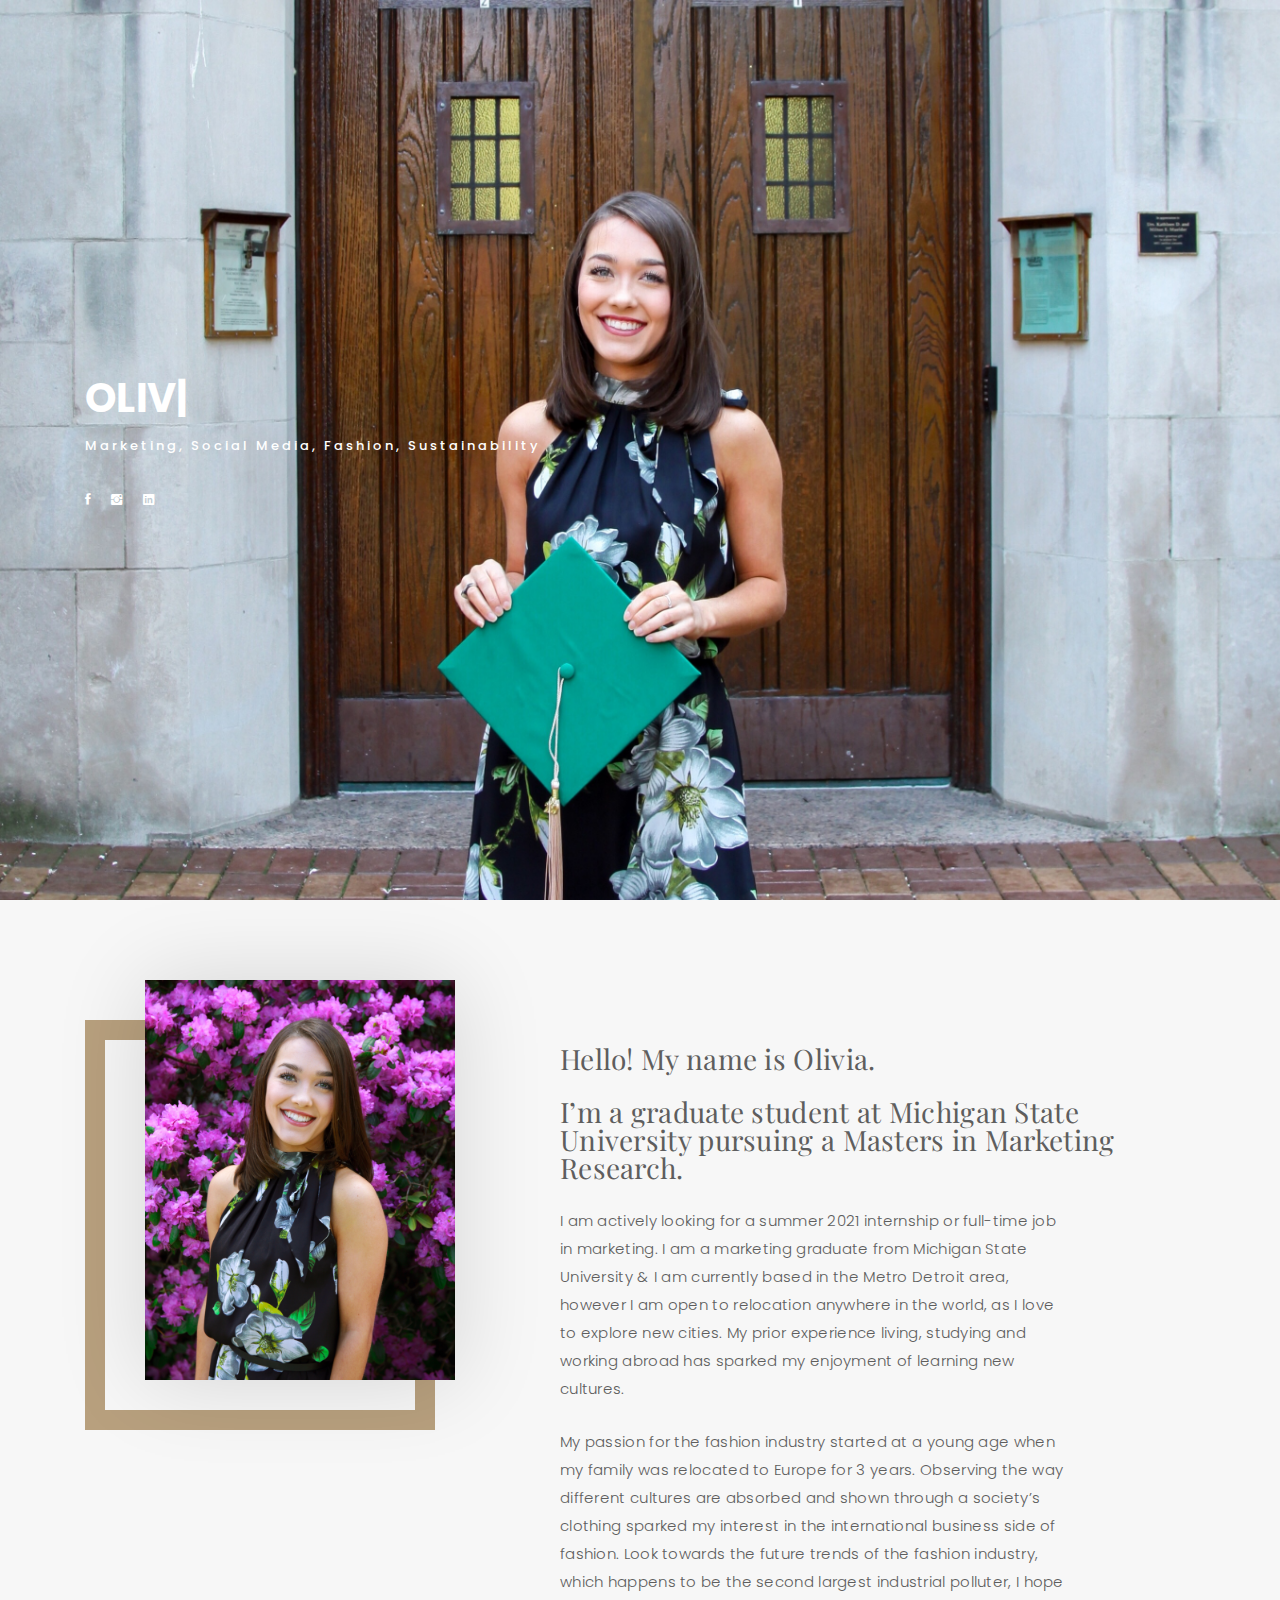
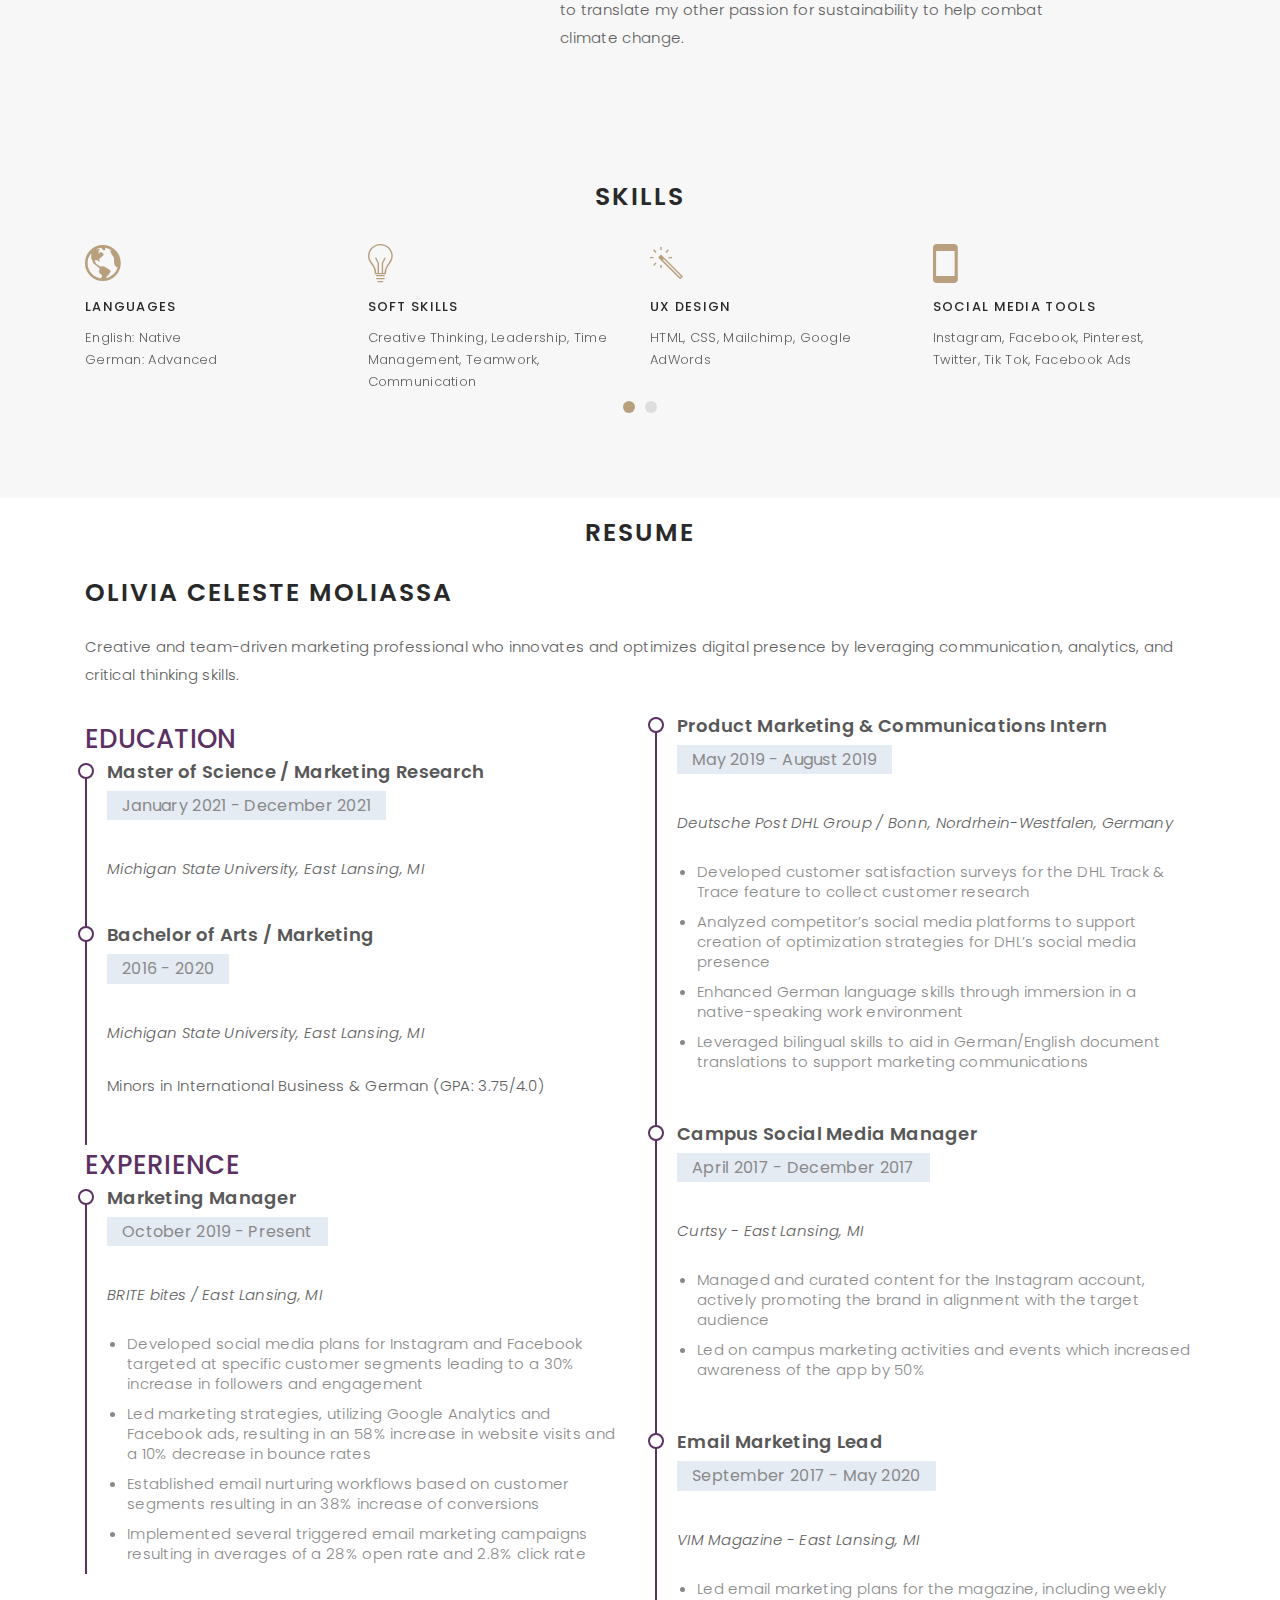
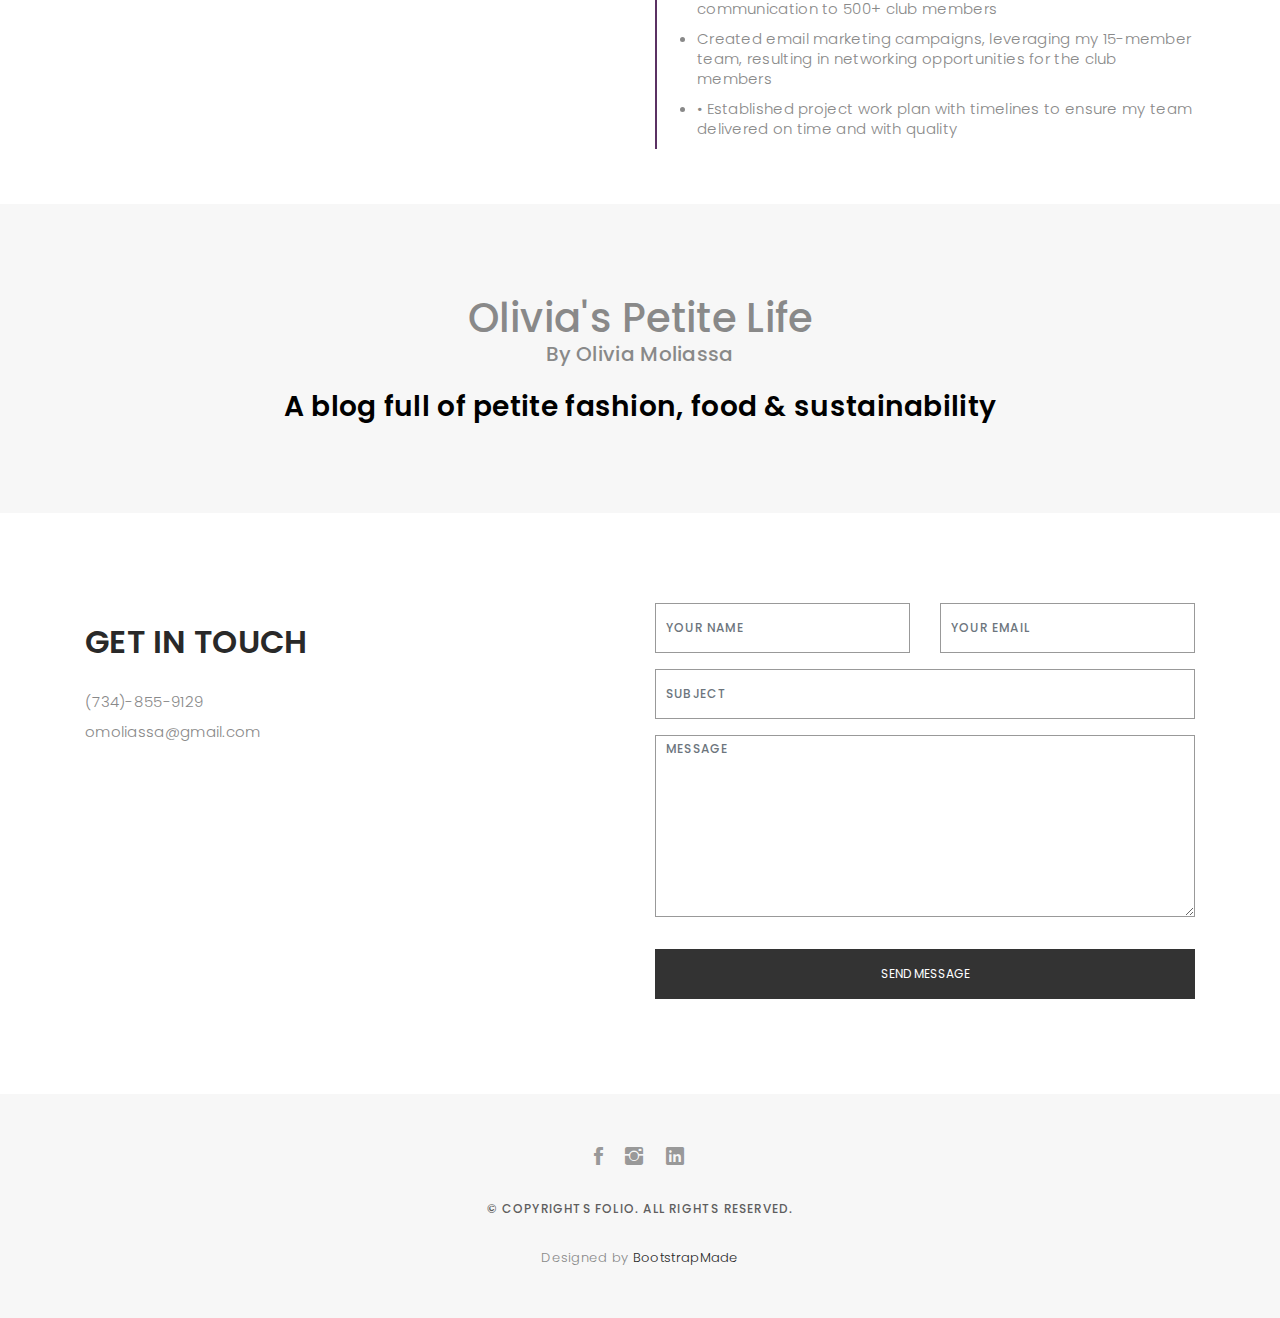
<file: index.html>
<!DOCTYPE html>
<html lang="en">

<head>
  <meta charset="utf-8">
  <meta content="width=device-width, initial-scale=1.0" name="viewport">

  <title>Olivia Moliassa</title>
  <meta content="" name="descriptison">
  <meta content="" name="keywords">

  <!-- Favicons -->
  <link href="assets/img/Olivia_logo.png" rel="icon">
  <link href="assets/img/apple-touch-icon.png" rel="apple-touch-icon">

  <!-- Google Fonts -->
  <link href="https://fonts.googleapis.com/css?family=Poppins:300,300i,400,400i,500,500i,600,600i,700,700i|Playfair+Display:400,400i,500,500i,600,600i,700,700i,900,900i" rel="stylesheet">

  <!-- Vendor CSS Files -->
  <link href="assets/vendor/bootstrap/css/bootstrap.min.css" rel="stylesheet">
  <link href="assets/vendor/hover/hover.min.css" rel="stylesheet">
  <link href="assets/vendor/ionicons/css/ionicons.min.css" rel="stylesheet">
  <link href="assets/vendor/boxicons/css/boxicons.min.css" rel="stylesheet">
  <link href="assets/vendor/venobox/venobox.css" rel="stylesheet">
  <link href="assets/vendor/owl.carousel/assets/owl.carousel.min.css" rel="stylesheet">

  <!-- Template Main CSS File -->
  <!--<link href="assets/css/style.css" rel="stylesheet">-->
  <style>
    /**
* Template Name: Folio - v2.1.0
* Template URL: https://bootstrapmade.com/folio-bootstrap-portfolio-template/
* Author: BootstrapMade.com
* License: https://bootstrapmade.com/license/
*/

/*--------------------------------------------------------------
# General
--------------------------------------------------------------*/
body {
  background: #ffffff;
  color: #898989;
  font-family: 'Poppins', helvetica;
  font-size: 15px;
  font-weight: 300;
  line-height: 20px;
  letter-spacing: 0.02em;
  overflow-x: hidden;
  margin: 0 auto;
  padding: 0;
  -ms-box-sizing: border-box;
  -o-box-sizing: border-box;
  box-sizing: border-box;
}

h1, h2, h3, h4, h5, h6 {
  margin: 0;
}

h2 {
  margin-top: 20px;
  margin-bottom: 10px;
  color: #292929;
  font-weight: 600;
}

h3 {
  color: #000000;
  font-weight: 600;
}

h4 {
  color: #292929;
  font-size: 14px;
  font-weight: 600;
}

a {
  color: #292929;
  text-decoration: none !important;
  transition: all 0.5s ease-in-out 0s;
}

a:hover {
  transition: all 0.5s ease-in-out 0s;
}

a:hover, a:focus {
  color: #b8a07e;
  text-decoration: underline;
}

nav ul li a {
  padding: 2px 0 0 0;
  position: relative;
  display: block;
  font-size: 12px;
  color: #5e5e5e;
  letter-spacing: 0.1em;
  font-weight: 500;
  line-height: 14px;
  text-transform: uppercase;
  transition: all 0.5s ease-in-out 0s;
}

p {
  margin: 25px 0;
  padding: 0;
  font-size: 15px;
  color: #5e5e5e;
  line-height: 28px;
}

::-moz-selection {
  background: #b8a07e;
  color: #fff;
}

::selection {
  background: #b8a07e;
  color: #fff;
}

.btn {
  background: #333;
  border: medium none;
  border-radius: 0;
  color: #fff;
  font-size: 12px;
  height: 50px;
  line-height: 50px;
  padding: 0 30px;
  text-transform: uppercase;
}

.btn:hover, .btn:focus {
  color: #fff;
}

.padDiv {
  padding: 30px 20px;
}

.section-title {
  margin-bottom: 30px;
}

.section-title h2 {
  font-size: 25px;
  letter-spacing: 2px;
  text-transform: uppercase;
}

.form-control {
  background-color: transparent;
  border: 1px solid #999;
  border-radius: 0;
  color: #5e5e5e;
  font-size: 12px;
  font-weight: 500;
  height: 50px;
  letter-spacing: 0.1em;
  padding-left: 10px;
  margin: 0 0 25px 0;
  line-height: 14px;
  text-transform: uppercase;
}

.form-control:focus {
  box-shadow: none;
  outline: 0 none;
}

.paddsection {
  padding-top: 90px;
  padding-bottom: 90px;
}

.paddsections {
  padding-top: 90px;
  padding-bottom: 90px !important;
}

.hvr-shutter-in-horizontal::before {
  background: #333;
}

.hvr-shutter-in-horizontal:hover {
  background: #b8a07e;
}

.mb-30 {
  margin-bottom: 30px;
}

.main-content {
  padding-top: 140px;
}

/*--------------------------------------------------------------
# Navbar
--------------------------------------------------------------*/
nav {
  position: fixed;
  background: #fff;
  z-index: 1000;
  width: 100%;
  padding: 20px;
  display: none;
  box-shadow: 0px 2px 92px 0px rgba(0, 0, 0, 0.18);
}

.nav-menu {
  float: right;
  line-height: 32px;
  margin-bottom: 0;
  padding-top: 16px;
}

nav ul li {
  float: left;
  margin-right: 15px;
  font-family: 'Poppins', sans-serif;
  font-size: 14px;
  margin-left: 40px;
}

nav ul li a {
  padding: 2px 0 0 0;
  position: relative;
  display: block;
  font-size: 14px;
  color: #999999;
  font-family: 'Poppins', helvetica;
  font-weight: 500;
  line-height: 16px;
  text-transform: uppercase;
  letter-spacing: 0.02em;
  text-transform: capitalize;
}

.logo {
  float: left;
}

.logo img {
  width: 50px;
  height: 50px;
}

.responsive {
  display: none;
  font-size: 23px;
}

.active {
  color: #afafaf;
}

/*--------------------------------------------------------------
# Hero
--------------------------------------------------------------*/
#hero {
  background: url("assets/img/home_page.jpg") repeat scroll center center/cover;
  height: 100vh;
  width: 100%;
}

#hero .hero-content {
  height: 100vh;
  text-align: left;
  width: 100%;
  display: flex;
  justify-content: center;
  flex-direction: column;
}

.hero-content h1 {
  font-size: 40px;
  font-weight: 700;
  margin-bottom: 10px;
  text-transform: uppercase;
  color: #fff;
}

.hero-content p {
  font-size: 13px;
  letter-spacing: 3px;
  margin-top: 0;
  margin-bottom: 30px;
  text-transform: capitalize;
  color: #fff;
  font-weight: 500;
}

.hero-content .list-social li {
  float: left;
  margin-right: 20px;
}

.hero-content .list-social li i {
  color: #fff;
  font-size: 15px;
}

/*--------------------------------------------------------------
# Breadcrumbs
--------------------------------------------------------------*/
.breadcrumbs {
  padding: 120px 0 0 0;
  background-color: white;
  min-height: 40px;
}

@media (max-width: 992px) {
  .breadcrumbs {
    padding-top: 100px;
  }
}

.breadcrumbs h2 {
  font-size: 24px;
  font-weight: 300;
  margin: 0;
}

@media (max-width: 992px) {
  .breadcrumbs h2 {
    margin: 0 0 10px 0;
  }
}

.breadcrumbs ol {
  display: flex;
  flex-wrap: wrap;
  list-style: none;
  padding: 0;
  margin: 0;
  font-size: 14px;
}

.breadcrumbs ol li + li {
  padding-left: 10px;
}

.breadcrumbs ol li + li::before {
  display: inline-block;
  padding-right: 10px;
  color: #6c757d;
  content: "/";
}

@media (max-width: 768px) {
  .breadcrumbs .d-flex {
    display: block !important;
  }
  .breadcrumbs ol {
    display: block;
  }
  .breadcrumbs ol li {
    display: inline-block;
  }
}

/*-----------------------------------------------------------------------------------*/
/*  About
/*-----------------------------------------------------------------------------------*/
#about {
  width: 100%;
  height: auto;
  background: #f7f7f7;
  padding-top: 120px;
}

#about .div-img-bg {
  padding-bottom: 30px;
  border: 20px solid #b8a07e;
}

#about .div-img-bg .about-img img {
  width: 100%;
  box-shadow: 0px 0px 85px 0px rgba(0, 0, 0, 0.14);
  margin-top: -60px;
  margin-left: 40px;
  height: 400px;
  -o-object-fit: cover;
  object-fit: cover;
}

#about .about-descr .p-heading {
  font-family: 'Playfair Display', serif;
  font-size: 28px;
  text-align: left;
}

#about .about-descr .separator {
  max-width: 80%;
  margin-bottom: 0;
  text-align: left;
}

/*--------------------------------------------------------------
# Skills
--------------------------------------------------------------*/
#services {
  background: #f7f7f7;
  position: relative;
  padding-bottom: 80px;
}

.owl-item {
  float: left;
}

.services-block span {
  margin: 10px 0;
  position: relative;
  font-size: 13px;
  color: #292929;
  letter-spacing: 0.1em;
  font-weight: 500;
  text-transform: uppercase;
  display: block;
}

.services-block .separator {
  margin: 0;
  font-size: 13px;
  line-height: 22px;
}

.services-block i {
  font-size: 44px;
  color: #b8a07e;
  line-height: 44px;
}

.services-carousel .owl-stage-outer {
  overflow: hidden;
}

.services-carousel .owl-dots {
  margin-top: 5px;
  text-align: center;
}

.services-carousel .owl-dot {
  display: inline-block;
  margin: 0 5px;
  width: 12px !important;
  height: 12px !important;
  border-radius: 50%;
  border: 0;
  padding: 0 !important;
  background-color: #ddd;
  cursor: pointer;
}

.services-carousel .owl-dot.active {
  background-color: #b8a07e;
}

.owl-nav {
  display: none;
}

/*--------------------------------------------------------------
# Resume
--------------------------------------------------------------*/
.resume .resume-title {
  font-size: 26px;
  font-weight: 500;
  margin-top: 5px;
  margin-bottom: 10px;
  color: #5b3163;
  font-family: "Poppins", sans-serif;
}


.resume .resume-item {
  padding: 0 0 20px 20px;
  margin-top: -2px;
  border-left: 2px solid #5b3163;
  position: relative;
}

.resume .resume-item h4 {
  line-height: 18px;
  font-size: 18px;
  font-weight: 600;
  color: #585858;
  margin-bottom: 10px;
}

.resume .resume-item h5 {
  font-size: 16px;
  background: #e4ebf3;
  padding: 5px 15px;
  display: inline-block;
  font-weight: 400;
  margin-bottom: 10px;
  font-family: "Poppins", sans-serif;
}

.resume .resume-item ul {
  padding-left: 20px;
}

.resume .resume-item ul li {
  padding-bottom: 10px;
}

.resume .resume-item:last-child {
  padding-bottom: 0;
}

.resume .resume-item::before {
  content: "";
  position: absolute;
  width: 16px;
  height: 16px;
  border-radius: 50px;
  left: -9px;
  top: 0;
  background: #fff;
  border: 2px solid #5b3163;
}

/*--------------------------------------------------------------
# Journal
--------------------------------------------------------------*/
#journal, #journal-blog {
  height: auto;
  width: 100%;
  background: #f7f7f7;
  padding-bottom: 60px;
  position: relative;
}

#journal-blog {
  background: #fff;
  padding-bottom: 30px;
}

#journal .journal-block {
  display: inline-block;
  height: auto;
  width: 100%;
}

#journal .journal-block .journal-info {
  position: relative;
}

.journal-block .journal-info img {
  max-width: 100%;
}

.journal-block .journal-info .journal-txt {
  padding: 25px 0px;
  position: relative;
}

.journal-block .journal-info .journal-txt h4 a {
  display: block;
  font-size: 19px;
  line-height: 24px;
  margin: 0 0 13px 0;
  font-weight: 500;
  color: #292929;
  transition: all 0.5s ease-in-out 0s;
}

.journal-block .journal-info .journal-txt h4 a:hover {
  color: #b8a07e;
  transition: all 0.5s ease-in-out 0s;
}

.journal-block .journal-info .journal-txt p {
  margin: 0;
  font-size: 14px;
  line-height: 24px;
}

/*--------------------------------------------------------------
# Journal
--------------------------------------------------------------*/
#contact {
  height: auto;
  width: 100%;
}

.contact-details {
  list-style: none;
  margin: 0;
  padding: 0;
}

.contact-details li {
  padding-bottom: 10px;
}

#contact input, #contact textarea {
  width: 100%;
  margin-bottom: 5px;
}

.php-email-form .validate {
  display: none;
  color: red;
  margin: 0 0 20px 0;
  font-weight: 400;
  font-size: 13px;
}

.php-email-form .error-message {
  display: none;
  color: #fff;
  background: #ed3c0d;
  text-align: left;
  padding: 15px;
  font-weight: 600;
}

.php-email-form .error-message br + br {
  margin-top: 25px;
}

.php-email-form .sent-message {
  display: none;
  color: #fff;
  background: #18d26e;
  text-align: center;
  padding: 15px;
  font-weight: 600;
}

.php-email-form .loading {
  display: none;
  background: #fff;
  text-align: center;
  padding: 15px;
}

.php-email-form .loading:before {
  content: "";
  display: inline-block;
  border-radius: 50%;
  width: 24px;
  height: 24px;
  margin: 0 10px -6px 0;
  border: 3px solid #18d26e;
  border-top-color: #eee;
  -webkit-animation: animate-loading 1s linear infinite;
  animation: animate-loading 1s linear infinite;
}

@-webkit-keyframes animate-loading {
  0% {
    transform: rotate(0deg);
  }
  100% {
    transform: rotate(360deg);
  }
}

@keyframes animate-loading {
  0% {
    transform: rotate(0deg);
  }
  100% {
    transform: rotate(360deg);
  }
}

/*--------------------------------------------------------------
# Blog
--------------------------------------------------------------*/
/*  Navbar fixd page */
.subpage-nav {
  display: block !important;
}

/*-----------------------------------------------------------------------------------*/
/*  /* Single page */
/*-----------------------------------------------------------------------------------*/
#journal-blog {
  padding-top: 140px;
}

/* main content */
.main-content {
  background: #f7f7f7;
}

.main-content .container-main {
  display: inline-block;
  width: 100%;
}

.main-content .container-main .block-main {
  margin-bottom: 30px;
  overflow: hidden;
}

.container-main .block-main .content-main {
  background: #fff none repeat scroll 0 0;
  display: inline-block;
  width: 100%;
}

.journal-txt h4 a {
  display: block;
  font-size: 19px;
  line-height: 24px;
  margin: 0 0 13px 0;
  font-weight: 500;
  color: #292929;
  transition: all 0.5s ease-in-out 0s;
}

.journal-txt h4 a:hover {
  color: #b8a07e;
  transition: all 0.5s ease-in-out 0s;
}

.post-meta ul li {
  font-size: 12px;
  font-weight: normal;
  margin-left: 8px;
  margin-right: 8px;
  text-transform: capitalize;
  display: inline-block;
  float: none;
}

.content-main .post-meta a {
  color: #a2a2a2;
  margin-left: 5px;
}

/* Commonts */
.comments {
  background: #fff;
}

.entry-comments h6 {
  margin-right: 10px;
  font-size: 13px;
  letter-spacing: 0.1em;
  font-weight: 500;
}

.entry-comments-item {
  margin-top: 40px;
  padding-bottom: 40px;
  border-bottom: 1px solid #f2f2f2;
}

.entry-comments-avatar {
  position: absolute;
  display: block;
  border-radius: 50%;
  width: 60px;
  height: 60px;
}

.entry-comments-body {
  padding-left: 86px;
}

.entry-comments-author {
  margin-right: 10px;
  font-size: 13px;
  color: #292929;
  letter-spacing: 0.1em;
  font-weight: 500;
}

.rep {
  font-size: 13px;
  color: #292929;
  letter-spacing: 0.1em;
  font-weight: 500;
  text-transform: capitalize;
}

.entry-comments span a {
  font-size: 13px;
  color: #999;
}

.entry-comments-reply {
  padding-left: 10%;
}

/* Commonts form */
.cmt {
  background: #fff;
}

blockquote {
  padding: 40px;
  background-color: #f2f2f2;
  margin: 30px 0;
  border: none;
  border-left: 4px solid #b8a07e;
}

/*--------------------------------------------------------------
# Footer
--------------------------------------------------------------*/
#footer {
  background: #f7f7f7;
  padding-top: 50px;
  padding-bottom: 50px;
}

#footer .socials-media {
  width: 100%;
}

#footer .socials-media ul {
  display: inline-block;
  float: none;
  margin: 0 0 20px 0;
}

#footer .socials-media ul li {
  float: left;
  margin-left: 10px;
  margin-right: 10px;
}

#footer .socials-media ul li a {
  font-size: 24px;
  color: #999;
  letter-spacing: 0.1em;
  font-weight: 500;
  background: transparent;
  text-transform: uppercase;
  transition: all 0.5s ease-in-out 0s;
}

#footer .socials-media ul li a:hover {
  color: #b8a07e;
  transition: all 0.5s ease-in-out 0s;
}

#footer p {
  font-size: 12px;
  letter-spacing: 0.1em;
  font-weight: 500;
  margin-top: 0;
  text-transform: uppercase;
}

.credits {
  font-size: 13px;
}

/** Width between 1200x to 0
 *  ~~~~~~~~~~~~~~~~~~~~~~~~~~~~~~~~~~~~
 */
/** Width between 992px to 1199px
 *  ~~~~~~~~~~~~~~~~~~~~~~~~~~~~~~~~~~~~
 */
/** Width between 768px to 991px
 *  ~~~~~~~~~~~~~~~~~~~~~~~~~~~~~~~~~~~~
 */
@media (min-width: 768px) and (max-width: 991px) {
  /* Navbar */
  nav {
    padding: 10px 15px;
  }
  .nav-menu {
    margin-top: 40px;
    display: none;
    float: none;
    width: 100%;
  }
  .nav-menu li {
    float: none;
    width: 100%;
    text-align: center;
    border-top: 1px solid #f7f7f7;
    line-height: 45px;
    margin-left: 0;
    padding-top: 10px;
    padding-bottom: 10px;
  }
  .responsive {
    float: right;
    padding-top: 15px;
    display: block;
  }
  /* About */
  .head-info .header-content .cmaster h1 {
    font-size: 32px;
  }
  #about .div-img-bg {
    padding: 0;
  }
  #about .div-img-bg .about-img img {
    margin-top: 0%;
    margin-left: calc(0% - 0px);
  }
  #about .about-descr .p-heading {
    font-size: 20px;
  }
  #about .about-descr .separator {
    max-width: 100%;
    margin-bottom: 0;
  }
  /* portfolio */
  #portfolio .portfolio-list .nav li {
    float: none;
    margin: 20px;
    display: inline-block;
  }
  /* journal */
  #journal .journal-block .journal-info {
    margin-bottom: 30px;
  }
  /* Contact */
  .contact-contact {
    margin-bottom: 30px;
  }
  /* Footer */
  #footer .socials-media ul li {
    margin-right: 0;
    margin-left: 0;
    float: none;
    display: inline-block;
  }
}

/** Width between 767px to 0
 *  ~~~~~~~~~~~~~~~~~~~~~~~~~~~~~~~~~~~~
 */
@media (max-width: 767px) {
  /* Navbar */
  nav {
    padding: 20px 15px;
  }
  .nav-menu {
    margin-top: 40px;
    display: none;
    float: none;
    width: 100%;
  }
  .nav-menu li {
    float: none;
    width: 100%;
    text-align: center;
    border-top: 1px solid #f7f7f7;
    line-height: 45px;
    margin-left: 0;
    padding-top: 10px;
    padding-bottom: 10px;
  }
  .responsive {
    float: right;
    padding-top: 15px;
    display: block;
  }
  /* About */
  .head-info .header-content h1 {
    font-size: 32px;
  }
  #about .div-img-bg {
    padding: 0;
  }
  #about .div-img-bg .about-img img {
    margin-top: 0%;
    margin-left: calc(0% - 0px);
  }
  #about .about-descr .p-heading {
    font-size: 20px;
  }
  #about .about-descr .separator {
    max-width: 100%;
    margin-bottom: 0;
  }
  /* portfolio */
  #portfolio .portfolio-list .nav li {
    float: none;
    margin: 20px;
    display: inline-block;
  }
  /* journal */
  #journal .journal-block .journal-info {
    margin-bottom: 30px;
  }
  /* Contact */
  .contact-contact {
    margin-bottom: 30px;
  }
  /* Footer */
  #footer .socials-media ul li {
    margin-right: 0;
    margin-left: 0;
    float: none;
    display: inline-block;
  }
}

/** Width between 600px to 0
 *  ~~~~~~~~~~~~~~~~~~~~~~~~~~~~~~~~~~~~
 */
@media (max-width: 600px) {
  /* Navbar */
  nav {
    padding: 20px 15px;
  }
  .nav-menu {
    margin-top: 40px;
    display: none;
    float: none;
    width: 100%;
  }
  .nav-menu li {
    float: none;
    width: 100%;
    text-align: center;
    border-top: 1px solid #f7f7f7;
    line-height: 45px;
    margin-left: 0;
    padding-top: 10px;
    padding-bottom: 10px;
  }
  .responsive {
    float: right;
    padding-top: 15px;
    display: block;
  }
  /* About */
  .head-info .header-content h1 {
    font-size: 32px;
  }
  #about .div-img-bg {
    padding: 0;
  }
  #about .div-img-bg .about-img img {
    margin-top: 0%;
    margin-left: calc(0% - 0px);
  }
  #about .about-descr .p-heading {
    font-size: 20px;
  }
  #about .about-descr .separator {
    max-width: 100%;
    margin-bottom: 0;
  }
  /* portfolio */
  #portfolio .portfolio-list .nav li {
    float: none;
    margin: 10px;
    display: inline-block;
  }
  /* journal */
  #journal .journal-block .journal-info {
    margin-bottom: 30px;
  }
  /* Contact */
  .contact-contact {
    margin-bottom: 30px;
  }
  /* Footer */
  #footer .socials-media ul li {
    margin-right: 0;
    margin-left: 0;
    float: none;
    display: inline-block;
  }
}

/** Width between 480px to 0
 *  ~~~~~~~~~~~~~~~~~~~~~~~~~~~~~~~~~~~~
 */
@media (max-width: 480px) {
  /* Navbar */
  nav {
    padding: 20px 15px;
  }
  .nav-menu {
    margin-top: 40px;
    display: none;
    float: none;
    width: 100%;
  }
  .nav-menu li {
    float: none;
    width: 100%;
    text-align: center;
    border-top: 1px solid #f7f7f7;
    line-height: 45px;
    margin-left: 0;
    padding-top: 10px;
    padding-bottom: 10px;
  }
  .responsive {
    float: right;
    padding-top: 15px;
    display: block;
  }
  /* About */
  .head-info .header-content h1 {
    font-size: 32px;
  }
  #about .div-img-bg {
    padding: 0;
  }
  #about .div-img-bg .about-img img {
    margin-top: 0%;
    margin-left: calc(0% - 0px);
  }
  #about .about-descr .p-heading {
    font-size: 20px;
  }
  #about .about-descr .separator {
    max-width: 100%;
    margin-bottom: 0;
  }
  /* portfolio */
  #portfolio .portfolio-list .nav li {
    float: none;
    margin: 20px;
  }
  /* journal */
  #journal .journal-block .journal-info {
    margin-bottom: 30px;
  }
  /* Contact */
  .contact-contact {
    margin-bottom: 30px;
  }
  /* Footer */
  #footer .socials-media ul li {
    margin-right: 0;
    margin-left: 0;
    float: none;
    display: inline-block;
  }
}

/** Width between 320px to 0
 *  ~~~~~~~~~~~~~~~~~~~~~~~~~~~~~~~~~~~~
 */
@media (max-width: 320px) {
  /* Navbar */
  nav {
    padding: 20px 15px;
  }
  .nav-menu {
    margin-top: 40px;
    display: none;
    float: none;
    width: 100%;
  }
  .nav-menu li {
    float: none;
    width: 100%;
    text-align: center;
    border-top: 1px solid #f7f7f7;
    line-height: 45px;
    margin-left: 0;
    padding-top: 10px;
    padding-bottom: 10px;
  }
  .responsive {
    float: right;
    padding-top: 15px;
    display: block;
  }
  /* About */
  .head-info .header-content h1 {
    font-size: 32px;
  }
  #about .div-img-bg {
    padding: 0;
  }
  #about .div-img-bg .about-img img {
    margin-top: 0%;
    margin-left: calc(0% - 0px);
  }
  #about .about-descr .p-heading {
    font-size: 20px;
  }
  #about .about-descr .separator {
    max-width: 100%;
    margin-bottom: 0;
  }
  /* portfolio */
  #portfolio .portfolio-list .nav li {
    float: none;
    margin: 20px;
  }
  /* journal */
  #journal .journal-block .journal-info {
    margin-bottom: 30px;
  }
  /* Contact */
  .contact-contact {
    margin-bottom: 30px;
  }
  /* Footer */
  #footer .socials-media ul li {
    margin-right: 0;
    margin-left: 0;
    float: none;
    display: inline-block;
  }
  /* Single page */
  .entry-comments-body span {
    display: inline-block;
    margin-right: 0;
  }
}

  </style>

  <!-- =======================================================
  * Template Name: Folio - v2.1.0
  * Template URL: https://bootstrapmade.com/folio-bootstrap-portfolio-template/
  * Author: BootstrapMade.com
  * License: https://bootstrapmade.com/license/
  ======================================================== -->
</head>

<body>

  <!-- ======= Navbar ======= -->
  <nav id="main-nav">
    <div class="row">
      <div class="container">

        <div class="logo">
          <a href="index.html"><img src="assets/img//Olivia_logo.png" alt="logo"></a>
        </div>

        <div class="responsive"><i data-icon="m" class="ion-navicon-round"></i></div>

        <ul class="nav-menu list-unstyled">
          <li><a href="index.html" class="smoothScroll">Home</a></li>
          <li><a href="#about" class="smoothScroll">About</a></li>
          <li><a href="#resume" class="smoothScroll">Resume</a></li>
          <li><a href="#journal" class="smoothScroll">Blog</a></li>
          <li><a href="#contact" class="smoothScroll">Contact</a></li>
        </ul>

      </div>
    </div>
  </nav><!-- End Navbar -->

  <!-- ======= Hero Section ======= -->
  <div id="hero" class="home">

    <div class="container">
      <div class="hero-content">
        <h1><span class="typed"></span></h1>
        <p class="typed-items" data-typed-person="Olivia Moliassa">Marketing, Social Media, Fashion, Sustainability</p>

        <ul class="list-unstyled list-social">
          <li><a href="https://www.facebook.com/olivia.celeste.35"target="_blank"><i class="ion-social-facebook"></i></a></li>
          <li><a href="https://www.instagram.com/oliviaspetitelife/"target="_blank"><i class="ion-social-instagram"></i></a></li>
          <li><a href="https://www.linkedin.com/in/olivia-moliassa/"target="_blank"><i class="ion-social-linkedin"></i></a></li>
        </ul>
      </div>
    </div>
  </div><!-- End Hero -->

  <main id="main">

    <!-- ======= About Section ======= -->
    <div id="about" class="paddsection">
      <div class="container">
        <div class="row justify-content-between">

          <div class="col-lg-4 ">
            <div class="div-img-bg">
              <div class="about-img">
                <img class="img-responsive" src="assets/img/cover_photo.JPG"  alt="me">
              </div>
            </div>
          </div>

          <div class="col-lg-7">
            <div class="about-descr">

              <p class="p-heading">Hello! My name is Olivia.</p> <p class="p-heading"> I’m a graduate student at Michigan State University pursuing a Masters in Marketing Research. </p>
              <p class="separator"> I am actively looking for a summer 2021 internship or full-time job in marketing. I am a marketing graduate from Michigan State University & I am currently based in the Metro Detroit area, however I am open to relocation anywhere in the world, as I love to explore new cities. My prior experience living, studying and working abroad has sparked my enjoyment of learning new cultures. </p>
              <p class="separator"> My passion for the fashion industry started at a young age when my family was relocated to Europe for 3 years. Observing the way different cultures are absorbed and shown through a society’s clothing sparked my interest in the international business side of fashion. Look towards the future trends of the fashion industry, which happens to be the second largest industrial polluter, I hope to translate my other passion for sustainability to help combat climate change.</p>

            </div>

          </div>
        </div>
      </div>
    </div><!-- End About Section -->

    <!-- ======= Skills Section ======= -->
    <div id="services">
      <div class="container">
        <div class="section-title">
          <br>
          <h2><center>SKILLS</center></h2>
        </div>

        <div class="services-carousel owl-theme">

          <div class="services-block">

            <i class="ion-android-globe"></i>
            <span>LANGUAGES</span>
            <p class="separator">English: Native </p>
            <p class="separator">German: Advanced </p>

          </div>
          <div class="services-block">

            <i class="ion-ios-lightbulb-outline"></i>
            <span>SOFT SKILLS</span>
            <p class="separator">Creative Thinking, Leadership, Time Management, Teamwork, Communication </p>

          </div>

          <div class="services-block">

            <i class="ion-ios-color-wand-outline"></i>
            <span>UX DESIGN</span>
            <p class="separator">HTML, CSS, Mailchimp, Google AdWords </p>

          </div>

          <div class="services-block">

            <i class="ion-android-phone-portrait"></i>
            <span>SOCIAL MEDIA TOOLS</span>
            <p class="separator">Instagram, Facebook, Pinterest, Twitter, Tik Tok, Facebook Ads </p>

          </div>

          <div class="services-block">

            <i class="ion-ios-analytics-outline"></i>
            <span>DATA ANALYTICS</span>
            <p class="separator">Google Analytics, SPSS, Tableau, Microsoft Excel, Microsoft Access</p>

          </div>

          <div class="services-block">

            <i class="ion-ios-camera-outline"></i>
            <span>EDITING TOOLS</span>
            <p class="separator">Photoshop, Lightroom</p>
          

          </div>

        </div>

      </div>

    </div><!-- End Skills Section -->

 <!-- ======= Resume Section ======= -->
    <section id="resume" class="resume">
      <div class="container" data-aos="fade-up">

        <div class="section-title">
          <h2><center>Resume</center></h2>
        </div>
        <div class="section-title">
      
        <div class="section-title">
          <h2>Olivia Celeste Moliassa</h2>
          <p>Creative and team-driven marketing professional who innovates and optimizes digital presence by leveraging communication, analytics, and critical thinking skills.</p>
        </div>


        <div class="row">
          <div class="col-lg-6">

            <h3 class="resume-title">EDUCATION</h3>
       
            <div class="resume-item">
              <h4>Master of Science &#47; Marketing Research</h4>
              <h5>January 2021 - December 2021</h5>
              <p><em>Michigan State University, East Lansing, MI</em></p>
            </div>
            <div class="resume-item">
              <h4>Bachelor of Arts &#47; Marketing</h4>
              <h5>2016 - 2020 </h5>
              <p><em>Michigan State University, East Lansing, MI</em></p>
              <p>Minors in International Business & German (GPA: 3.75/4.0)</p>
            </div>
    
          
            <h3 class="resume-title">EXPERIENCE</h3>
            <div class="resume-item">
              <h4>Marketing Manager</h4>
              <h5>October 2019 - Present</h5>
              <p><em>BRITE bites / East Lansing, MI</em></p>
              <p>
              <ul>
                <li>Developed social media plans for Instagram and Facebook targeted at specific customer segments leading to a 30% increase in followers and engagement</li>
                <li>Led marketing strategies, utilizing Google Analytics and Facebook ads, resulting in an 58% increase in website visits and a 10% decrease in bounce rates</li>
                <li>Established email nurturing workflows based on customer segments resulting in an 38% increase of conversions </li>
                <li>Implemented several triggered email marketing campaigns resulting in averages of a 28% open rate and 2.8% click rate</li>
              </ul>
              </p>
            </div>
            </div>
            <div class="col-lg-6">
            <div class="resume-item">
              <h4>Product Marketing & Communications Intern</h4>
              <h5>May 2019 - August 2019</h5>
              <p><em>Deutsche Post DHL Group / Bonn, Nordrhein-Westfalen, Germany</em></p>
              <p>
              <ul>
                <li>Developed customer satisfaction surveys for the DHL Track & Trace feature to collect customer research</li>
                <li>Analyzed competitor’s social media platforms to support creation of optimization strategies for DHL’s social media presence</li>
                <li>Enhanced German language skills through immersion in a native-speaking work environment</li>
                <li>Leveraged bilingual skills to aid in German/English document translations to support marketing communications</li>
              </ul>
              </p>
            </div>

             <div class="resume-item">
              <h4>Campus Social Media Manager</h4>
              <h5>April 2017 - December 2017</h5>
              <p><em>Curtsy - East Lansing, MI</em></p>
              <p>
              <ul>
                <li>Managed and curated content for the Instagram account, actively promoting the brand in alignment with the target audience
                </li>
                <li>Led on campus marketing activities and events which increased awareness of the app by 50% </li>
              </ul>
              </p>
            </div>
            <div class="resume-item">
              <h4>Email Marketing Lead</h4>
              <h5>September 2017 - May 2020</h5>
              <p><em>VIM Magazine - East Lansing, MI</em></p>
              <p>
              <ul>
                <li>Led email marketing plans for the magazine, including weekly communication to 500+ club members </li>
                <li>Created email marketing campaigns, leveraging my 15-member team, resulting in networking opportunities for the club members</li>
                <li>• Established project work plan with timelines to ensure my team delivered on time and with quality</li>
              </ul>
              </p>
            </div>
          </div>
        </div>

      </div>
    </section><!-- End Resume Section -->

    <!-- ======= Journal Section ======= -->
    <div id="journal" class="text-left paddsection">

      <div class="container">
        <div class="section-title text-center">
          <h1>Olivia's Petite Life</h1>
          <h5> By Olivia Moliassa <h5>
          <br>
          <h3>A blog full of petite fashion, food & sustainability<h3>

        </div>
        <script src="https://apps.elfsight.com/p/platform.js" defer></script>
<div class="elfsight-app-17bdf690-c54c-40e7-b797-95d5f4c7e241"></div>
      </div>
      </div>

      

    <!-- ======= Contact Section ======= -->
    <div id="contact" class="paddsection">
      <div class="container">
        <div class="contact-block1">
          <div class="row">

            <div class="col-lg-6">
              <div class="contact-contact">

                <h2 class="mb-30">GET IN TOUCH</h2>

                <ul class="contact-details">
                  <li><span>(734)-855-9129</span></li>
                  <li><span>omoliassa@gmail.com</span></li>
                </ul>

              </div>
            </div>

            <div class="col-lg-6">
              <form action="forms/contact.php" method="post" role="form" class="php-email-form">
                <div class="row">

                  <div class="col-lg-6">
                    <div class="form-group contact-block1">
                      <input type="text" name="name" class="form-control" id="name" placeholder="Your Name" data-rule="minlen:4" data-msg="Please enter at least 4 chars" />
                      <div class="validate"></div>
                    </div>
                  </div>

                  <div class="col-lg-6">
                    <div class="form-group">
                      <input type="email" class="form-control" name="email" id="email" placeholder="Your Email" data-rule="email" data-msg="Please enter a valid email" />
                      <div class="validate"></div>
                    </div>
                  </div>

                  <div class="col-lg-12">
                    <div class="form-group">
                      <input type="text" class="form-control" name="subject" id="subject" placeholder="Subject" data-rule="minlen:4" data-msg="Please enter at least 8 chars of subject" />
                      <div class="validate"></div>
                    </div>
                  </div>

                  <div class="col-lg-12">
                    <div class="form-group">
                      <textarea class="form-control" name="message" rows="12" data-rule="required" data-msg="Please write something for us" placeholder="Message"></textarea>
                      <div class="validate"></div>
                    </div>
                  </div>

                  <div class="col-lg-12 mb-3">
                    <div class="loading">Loading</div>
                    <div class="error-message"></div>
                    <div class="sent-message">Your message has been sent. Thank you!</div>
                  </div>

                  <div class="col-lg-12">
                    <input type="submit" class="btn btn-defeault btn-send" value="Send message">
                  </div>

                </div>
              </form>
            </div>
          </div>
        </div>
      </div>
    </div><!-- End Contact Section -->

  </main><!-- End #main -->

  <!-- ======= Footer ======= -->
  <div id="footer" class="text-center">
    <div class="container">
      <div class="socials-media text-center">

         <ul class="list-unstyled list-social">
          <li><a href="https://www.facebook.com/olivia.celeste.35"target="_blank"><i class="ion-social-facebook"></i></a></li>
          <li><a href="https://www.instagram.com/olivia.moliassa/?hl=en"target="_blank"><i class="ion-social-instagram"></i></a></li>
          <li><a href="https://www.linkedin.com/in/olivia-moliassa/"target="_blank"><i class="ion-social-linkedin"></i></a></li>
        </ul>

      </div>

      <p>&copy; Copyrights Folio. All rights reserved.</p>

      <div class="credits">
        <!--
        All the links in the footer should remain intact.
        You can delete the links only if you purchased the pro version.
        Licensing information: https://bootstrapmade.com/license/
        Purchase the pro version with working PHP/AJAX contact form: https://bootstrapmade.com/buy/?theme=Folio
      -->
        Designed by <a href="https://bootstrapmade.com/">BootstrapMade</a>
      </div>

    </div>
  </div><!-- End Footer -->

  <!-- Vendor JS Files -->
  <script src="assets/vendor/jquery/jquery.min.js"></script>
  <script src="assets/vendor/bootstrap/js/bootstrap.bundle.min.js"></script>
  <script src="assets/vendor/jquery.easing/jquery.easing.min.js"></script>
  <script src="assets/vendor/php-email-form/validate.js"></script>
  <script src="assets/vendor/typed/typed.js"></script>
  <script src="assets/vendor/jquery-sticky/jquery.sticky.js"></script>
  <script src="assets/vendor/isotope-layout/isotope.pkgd.min.js"></script>
  <script src="assets/vendor/venobox/venobox.min.js"></script>
  <script src="assets/vendor/owl.carousel/owl.carousel.min.js"></script>

  <!-- Template Main JS File -->
  <script src="assets/js/main.js"></script>

</body>

</html>
</file>
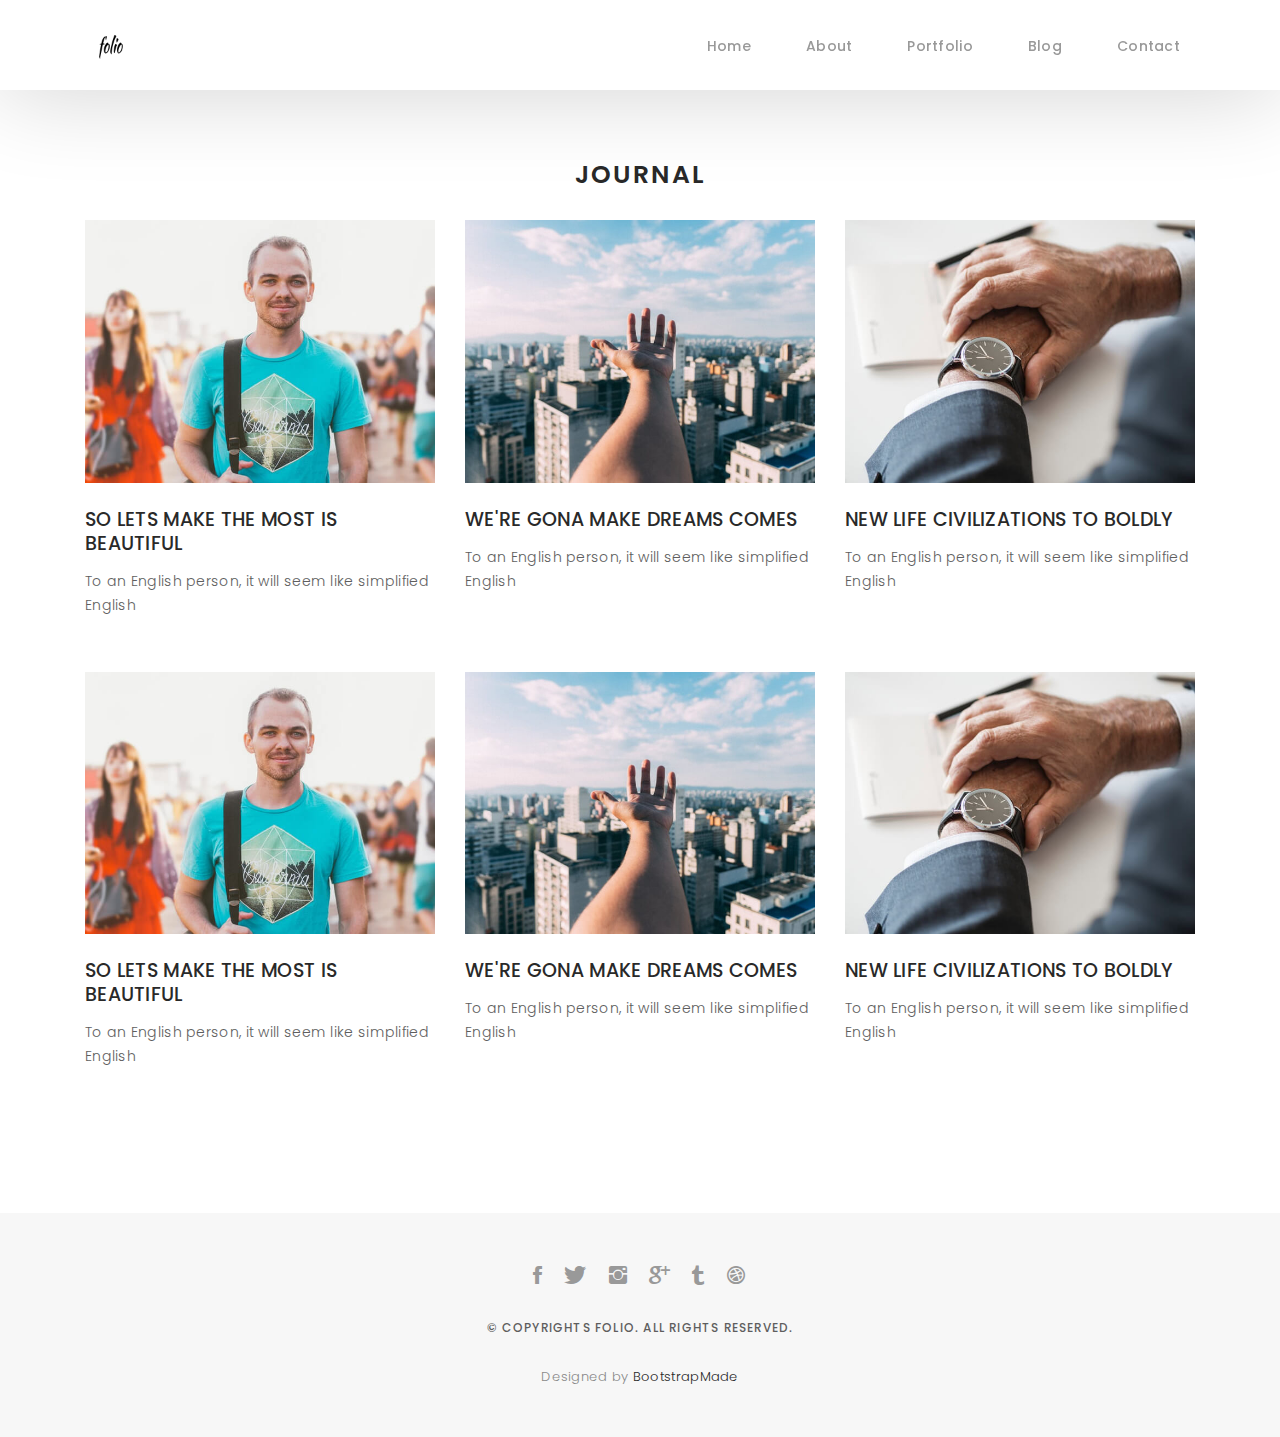
<file: blog-grid.html>
<!DOCTYPE html>
<html lang="en">

<head>
  <meta charset="utf-8">
  <meta content="width=device-width, initial-scale=1.0" name="viewport">

  <title>Folio Bootstrap Template - Blog Grid</title>
  <meta content="" name="descriptison">
  <meta content="" name="keywords">

  <!-- Favicons -->
  <link href="assets/img/favicon.png" rel="icon">
  <link href="assets/img/apple-touch-icon.png" rel="apple-touch-icon">

  <!-- Google Fonts -->
  <link href="https://fonts.googleapis.com/css?family=Poppins:300,300i,400,400i,500,500i,600,600i,700,700i|Playfair+Display:400,400i,500,500i,600,600i,700,700i,900,900i" rel="stylesheet">

  <!-- Vendor CSS Files -->
  <link href="assets/vendor/bootstrap/css/bootstrap.min.css" rel="stylesheet">
  <link href="assets/vendor/hover/hover.min.css" rel="stylesheet">
  <link href="assets/vendor/ionicons/css/ionicons.min.css" rel="stylesheet">
  <link href="assets/vendor/boxicons/css/boxicons.min.css" rel="stylesheet">
  <link href="assets/vendor/venobox/venobox.css" rel="stylesheet">
  <link href="assets/vendor/owl.carousel/assets/owl.carousel.min.css" rel="stylesheet">

  <!-- Template Main CSS File -->
  <link href="assets/css/style.css" rel="stylesheet">

  <!-- =======================================================
  * Template Name: Folio - v2.1.0
  * Template URL: https://bootstrapmade.com/folio-bootstrap-portfolio-template/
  * Author: BootstrapMade.com
  * License: https://bootstrapmade.com/license/
  ======================================================== -->
</head>

<body>

  <!-- ======= Navbar ======= -->
  <nav id="main-nav" class="subpage-nav">
    <div class="row">
      <div class="container">

        <div class="logo">
          <a href="index.html"><img src="assets/img//logo.png" alt="logo"></a>
        </div>

        <div class="responsive"><i data-icon="m" class="ion-navicon-round"></i></div>

        <ul class="nav-menu list-unstyled">
          <li><a href="index.html" class="smoothScroll">Home</a></li>
          <li><a href="#about" class="smoothScroll">About</a></li>
          <li><a href="#portfolio" class="smoothScroll">Portfolio</a></li>
          <li><a href="#journal" class="smoothScroll">Blog</a></li>
          <li><a href="#contact" class="smoothScroll">Contact</a></li>
        </ul>

      </div>
    </div>
  </nav><!-- End Navbar -->

  <main id="main">

    <!-- ======= Blog Grid ======= -->
    <div id="journal-blog" class="text-left  paddsections">

      <div class="container">
        <div class="section-title text-center">
          <h2>journal</h2>
        </div>
      </div>

      <div class="container">
        <div class="journal-block">
          <div class="row">

            <div class="col-lg-4 col-md-6">
              <div class="journal-info mb-30">

                <a href="blog-single.html"><img src="assets/img/blog-post-1.jpg" class="img-responsive" alt="img"></a>

                <div class="journal-txt">

                  <h4><a href="blog-single.html">SO LETS MAKE THE MOST IS BEAUTIFUL</a></h4>
                  <p class="separator">To an English person, it will seem like simplified English
                  </p>

                </div>

              </div>
            </div>

            <div class="col-lg-4 col-md-6">
              <div class="journal-info mb-30">

                <a href="blog-single.html"><img src="assets/img/blog-post-2.jpg" class="img-responsive" alt="img"></a>

                <div class="journal-txt">

                  <h4><a href="blog-single.html">WE'RE GONA MAKE DREAMS COMES</a></h4>
                  <p class="separator">To an English person, it will seem like simplified English
                  </p>

                </div>

              </div>
            </div>

            <div class="col-lg-4 col-md-6">
              <div class="journal-info mb-30">

                <a href="blog-single.html"><img src="assets/img/blog-post-3.jpg" class="img-responsive" alt="img"></a>

                <div class="journal-txt">

                  <h4><a href="blog-single.html">NEW LIFE CIVILIZATIONS TO BOLDLY</a></h4>
                  <p class="separator">To an English person, it will seem like simplified English
                  </p>

                </div>

              </div>
            </div>

            <div class="col-lg-4 col-md-6">
              <div class="journal-info mb-30">

                <a href="blog-single.html"><img src="assets/img/blog-post-1.jpg" class="img-responsive" alt="img"></a>

                <div class="journal-txt">

                  <h4><a href="blog-single.html">SO LETS MAKE THE MOST IS BEAUTIFUL</a></h4>
                  <p class="separator">To an English person, it will seem like simplified English
                  </p>

                </div>

              </div>
            </div>

            <div class="col-lg-4 col-md-6">
              <div class="journal-info mb-30">

                <a href="blog-single.html"><img src="assets/img/blog-post-2.jpg" class="img-responsive" alt="img"></a>

                <div class="journal-txt">

                  <h4><a href="blog-single.html">WE'RE GONA MAKE DREAMS COMES</a></h4>
                  <p class="separator">To an English person, it will seem like simplified English
                  </p>

                </div>

              </div>
            </div>

            <div class="col-lg-4 col-md-6">
              <div class="journal-info mb-30">

                <a href="blog-single.html"><img src="assets/img/blog-post-3.jpg" class="img-responsive" alt="img"></a>

                <div class="journal-txt">

                  <h4><a href="blog-single.html">NEW LIFE CIVILIZATIONS TO BOLDLY</a></h4>
                  <p class="separator">To an English person, it will seem like simplified English
                  </p>

                </div>

              </div>
            </div>

          </div>
        </div>
      </div>
    </div><!-- End Blog Grid -->

  </main><!-- End #main -->

  <!-- ======= Footer ======= -->
  <div id="footer" class="text-center">
    <div class="container">
      <div class="socials-media text-center">

        <ul class="list-unstyled">
          <li><a href="#"><i class="ion-social-facebook"></i></a></li>
          <li><a href="#"><i class="ion-social-twitter"></i></a></li>
          <li><a href="#"><i class="ion-social-instagram"></i></a></li>
          <li><a href="#"><i class="ion-social-googleplus"></i></a></li>
          <li><a href="#"><i class="ion-social-tumblr"></i></a></li>
          <li><a href="#"><i class="ion-social-dribbble"></i></a></li>
        </ul>

      </div>

      <p>&copy; Copyrights Folio. All rights reserved.</p>

      <div class="credits">
        <!--
        All the links in the footer should remain intact.
        You can delete the links only if you purchased the pro version.
        Licensing information: https://bootstrapmade.com/license/
        Purchase the pro version with working PHP/AJAX contact form: https://bootstrapmade.com/buy/?theme=Folio
      -->
        Designed by <a href="https://bootstrapmade.com/">BootstrapMade</a>
      </div>

    </div>
  </div><!-- End Footer -->

  <!-- Vendor JS Files -->
  <script src="assets/vendor/jquery/jquery.min.js"></script>
  <script src="assets/vendor/bootstrap/js/bootstrap.bundle.min.js"></script>
  <script src="assets/vendor/jquery.easing/jquery.easing.min.js"></script>
  <script src="assets/vendor/php-email-form/validate.js"></script>
  <script src="assets/vendor/typed/typed.js"></script>
  <script src="assets/vendor/jquery-sticky/jquery.sticky.js"></script>
  <script src="assets/vendor/isotope-layout/isotope.pkgd.min.js"></script>
  <script src="assets/vendor/venobox/venobox.min.js"></script>
  <script src="assets/vendor/owl.carousel/owl.carousel.min.js"></script>

  <!-- Template Main JS File -->
  <script src="assets/js/main.js"></script>

</body>

</html>
</file>
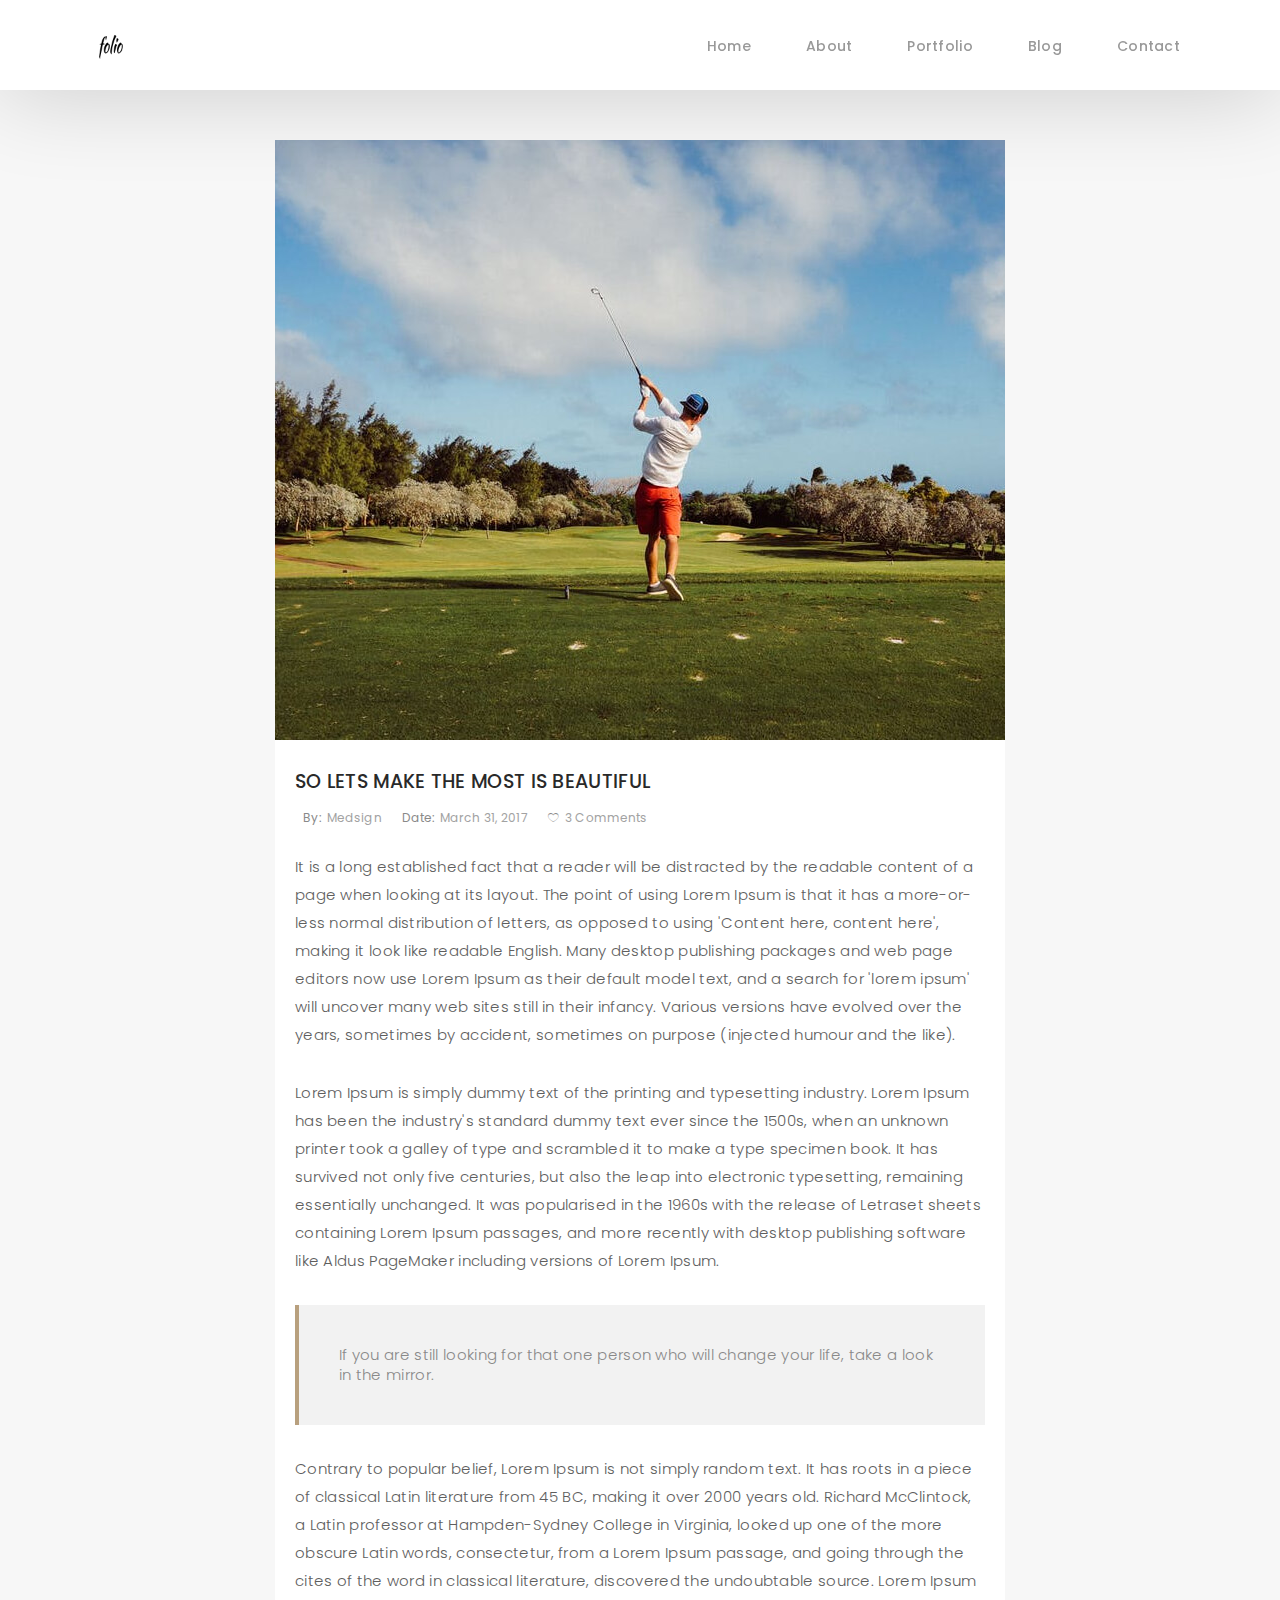
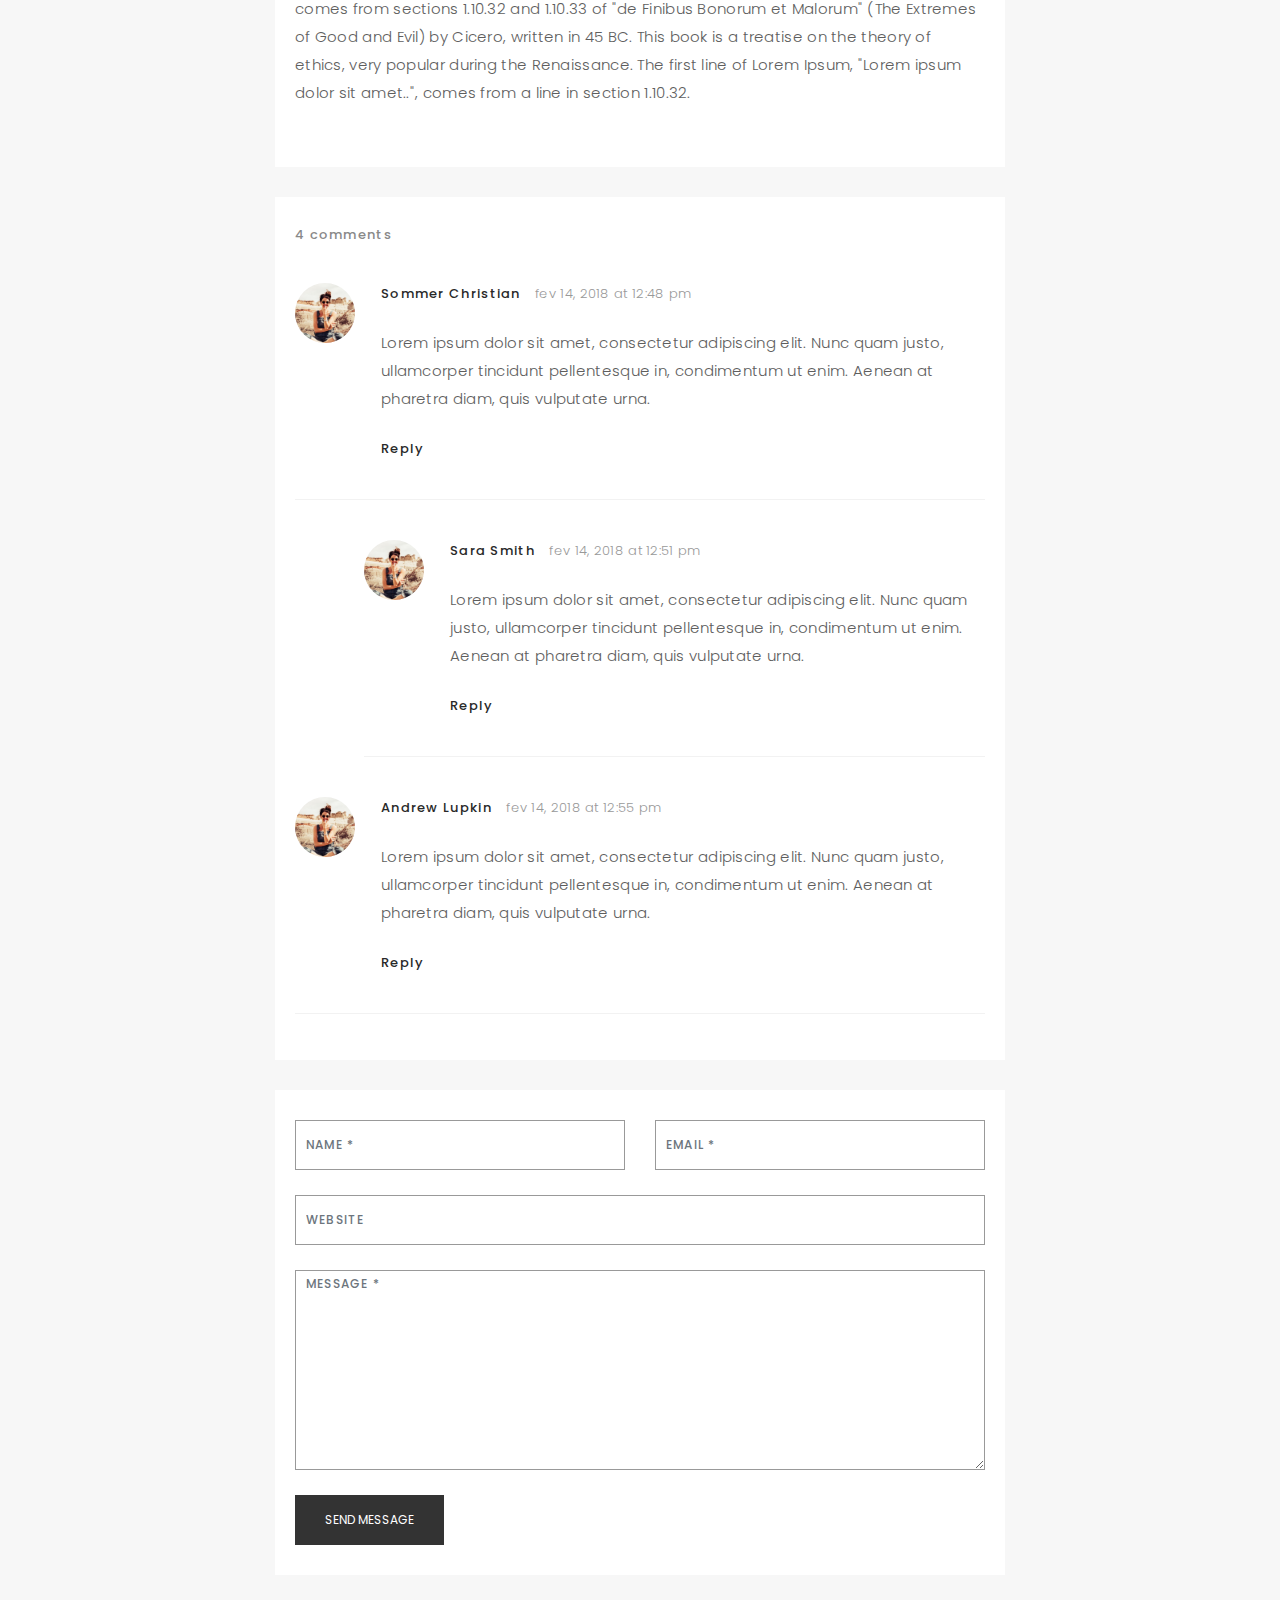
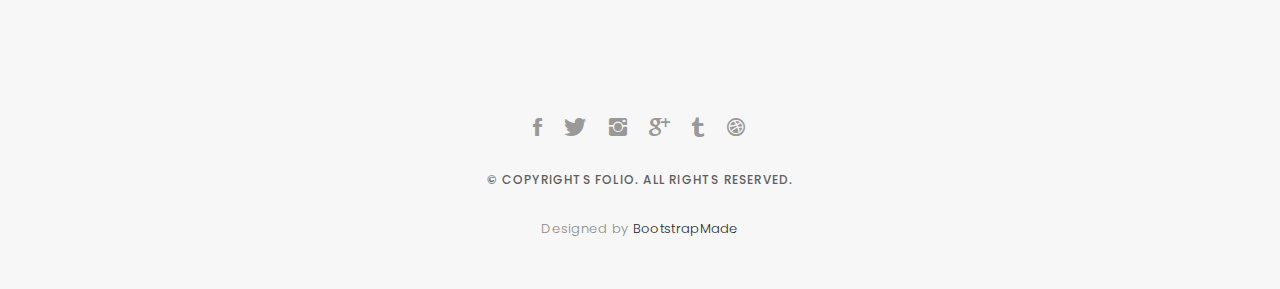
<file: blog-single.html>
<!DOCTYPE html>
<html lang="en">

<head>
  <meta charset="utf-8">
  <meta content="width=device-width, initial-scale=1.0" name="viewport">

  <title>Folio Bootstrap Template - Blog Single</title>
  <meta content="" name="descriptison">
  <meta content="" name="keywords">

  <!-- Favicons -->
  <link href="assets/img/favicon.png" rel="icon">
  <link href="assets/img/apple-touch-icon.png" rel="apple-touch-icon">

  <!-- Google Fonts -->
  <link href="https://fonts.googleapis.com/css?family=Poppins:300,300i,400,400i,500,500i,600,600i,700,700i|Playfair+Display:400,400i,500,500i,600,600i,700,700i,900,900i" rel="stylesheet">

  <!-- Vendor CSS Files -->
  <link href="assets/vendor/bootstrap/css/bootstrap.min.css" rel="stylesheet">
  <link href="assets/vendor/hover/hover.min.css" rel="stylesheet">
  <link href="assets/vendor/ionicons/css/ionicons.min.css" rel="stylesheet">
  <link href="assets/vendor/boxicons/css/boxicons.min.css" rel="stylesheet">
  <link href="assets/vendor/venobox/venobox.css" rel="stylesheet">
  <link href="assets/vendor/owl.carousel/assets/owl.carousel.min.css" rel="stylesheet">

  <!-- Template Main CSS File -->
  <link href="assets/css/style.css" rel="stylesheet">

  <!-- =======================================================
  * Template Name: Folio - v2.1.0
  * Template URL: https://bootstrapmade.com/folio-bootstrap-portfolio-template/
  * Author: BootstrapMade.com
  * License: https://bootstrapmade.com/license/
  ======================================================== -->
</head>

<body>

  <!-- ======= Navbar ======= -->
  <nav id="main-nav" class="subpage-nav">
    <div class="row">
      <div class="container">

        <div class="logo">
          <a href="index.html"><img src="assets/img//logo.png" alt="logo"></a>
        </div>

        <div class="responsive"><i data-icon="m" class="ion-navicon-round"></i></div>

        <ul class="nav-menu list-unstyled">
          <li><a href="index.html" class="smoothScroll">Home</a></li>
          <li><a href="#about" class="smoothScroll">About</a></li>
          <li><a href="#portfolio" class="smoothScroll">Portfolio</a></li>
          <li><a href="#journal" class="smoothScroll">Blog</a></li>
          <li><a href="#contact" class="smoothScroll">Contact</a></li>
        </ul>

      </div>
    </div>
  </nav><!-- End Navbar -->

  <main id="main">

    <!-- ======= Blog Single ======= -->
    <div class="main-content paddsection">
      <div class="container">
        <div class="row justify-content-center">
          <div class="col-md-8 col-md-offset-2">
            <div class="row">
              <div class="container-main single-main">
                <div class="col-md-12">
                  <div class="block-main mb-30">
                    <img src="assets/img/blog-post-big.jpg" class="img-responsive" alt="reviews2">
                    <div class="content-main single-post padDiv">
                      <div class="journal-txt">
                        <h4><a href="#">SO LETS MAKE THE MOST IS BEAUTIFUL</a></h4>
                      </div>
                      <div class="post-meta">
                        <ul class="list-unstyled mb-0">
                          <li class="author">by:<a href="#">medsign</a></li>
                          <li class="date">date:<a href="#">March 31, 2017</a></li>
                          <li class="commont"><i class="ion-ios-heart-outline"></i><a href="#">3 Comments</a></li>
                        </ul>
                      </div>
                      <p class="mb-30">It is a long established fact that a reader will be distracted by the readable content of a page when looking at its layout. The point of using Lorem Ipsum is that it has a more-or-less normal distribution of letters, as opposed to
                        using 'Content here, content here', making it look like readable English. Many desktop publishing packages and web page editors now use Lorem Ipsum as their default model text, and a search for 'lorem ipsum' will uncover many web
                        sites still in their infancy. Various versions have evolved over the years, sometimes by accident, sometimes on purpose (injected humour and the like).</p>
                      <p class="mb-30">Lorem Ipsum is simply dummy text of the printing and typesetting industry. Lorem Ipsum has been the industry's standard dummy text ever since the 1500s, when an unknown printer took a galley of type and scrambled it to make a type
                        specimen book. It has survived not only five centuries, but also the leap into electronic typesetting, remaining essentially unchanged. It was popularised in the 1960s with the release of Letraset sheets containing Lorem Ipsum passages,
                        and more recently with desktop publishing software like Aldus PageMaker including versions of Lorem Ipsum.</p>
                      <blockquote>If you are still looking for that one person who will change your life, take a look in the mirror.</blockquote>
                      <p class="mb-30">Contrary to popular belief, Lorem Ipsum is not simply random text. It has roots in a piece of classical Latin literature from 45 BC, making it over 2000 years old. Richard McClintock, a Latin professor at Hampden-Sydney College in
                        Virginia, looked up one of the more obscure Latin words, consectetur, from a Lorem Ipsum passage, and going through the cites of the word in classical literature, discovered the undoubtable source. Lorem Ipsum comes from sections
                        1.10.32 and 1.10.33 of "de Finibus Bonorum et Malorum" (The Extremes of Good and Evil) by Cicero, written in 45 BC. This book is a treatise on the theory of ethics, very popular during the Renaissance. The first line of Lorem Ipsum,
                        "Lorem ipsum dolor sit amet..", comes from a line in section 1.10.32.</p>
                    </div>
                  </div>
                </div>
                <div class="col-md-12">
                  <div class="comments text-left padDiv mb-30">
                    <div class="entry-comments">
                      <h6 class="mb-30">4 comments</h6>
                      <ul class="entry-comments-list list-unstyled">
                        <li>
                          <div class="entry-comments-item">
                            <img src="assets/img/avatar.jpg" class="entry-comments-avatar" alt="">
                            <div class="entry-comments-body">
                              <span class="entry-comments-author">Sommer Christian</span>
                              <span><a href="#">fev 14, 2018 at 12:48 pm</a></span>
                              <p class="mb-10">Lorem ipsum dolor sit amet, consectetur adipiscing elit. Nunc quam justo, ullamcorper tincidunt pellentesque in, condimentum ut enim. Aenean at pharetra diam, quis vulputate urna. </p>
                              <a class="rep" href="#">Reply</a>
                            </div>
                          </div>
                          <ul class="entry-comments-reply list-unstyled">
                            <li>
                              <div class="entry-comments-item">
                                <img src="assets/img/avatar.jpg" class="entry-comments-avatar" alt="">
                                <div class="entry-comments-body">
                                  <span class="entry-comments-author">Sara Smith</span>
                                  <span><a href="#">fev 14, 2018 at 12:51 pm</a></span>
                                  <p class="mb-10">Lorem ipsum dolor sit amet, consectetur adipiscing elit. Nunc quam justo, ullamcorper tincidunt pellentesque in, condimentum ut enim. Aenean at pharetra diam, quis vulputate urna.</p>
                                  <a class="rep" href="#">Reply</a>
                                </div>
                              </div>
                            </li>
                          </ul>
                        </li>
                        <li>
                          <div class="entry-comments-item">
                            <img src="assets/img/avatar.jpg" class="entry-comments-avatar" alt="">
                            <div class="entry-comments-body">
                              <span class="entry-comments-author">Andrew Lupkin</span>
                              <span><a href="#">fev 14, 2018 at 12:55 pm</a></span>
                              <p class="mb-10">Lorem ipsum dolor sit amet, consectetur adipiscing elit. Nunc quam justo, ullamcorper tincidunt pellentesque in, condimentum ut enim. Aenean at pharetra diam, quis vulputate urna. </p>
                              <a class="rep" href="#">Reply</a>
                            </div>
                          </div>
                        </li>
                      </ul>
                    </div>
                  </div>
                </div>
                <div class="col-lg-12">
                  <div class="cmt padDiv">
                    <form id="comment-form" method="post" action="" role="form">
                      <div class="row">
                        <div class="col-lg-6">
                          <div class="form-group">
                            <input id="form_name" type="text" name="name" class="form-control" placeholder="Name *" required="required">
                          </div>
                        </div>
                        <div class="col-lg-6">
                          <div class="form-group">
                            <input id="form_email" type="email" name="email" class="form-control" placeholder="email *" required="required">
                          </div>
                        </div>
                        <div class="col-md-12">
                          <div class="form-group">
                            <input id="form_name" type="text" name="website" class="form-control" placeholder="Website">
                          </div>
                        </div>
                        <div class="col-lg-12">
                          <div class="form-group">
                            <textarea id="form_message" name="message" class="form-control" placeholder="Message *" style="height: 200px;" required="required"></textarea>
                          </div>
                        </div>
                        <div class="col-lg-12">
                          <input type="submit" class="btn btn-defeault btn-send" value="Send message">
                        </div>
                      </div>
                    </form>
                  </div>
                </div>
              </div>
            </div>
          </div>
        </div>
      </div>
    </div><!-- End Blog Single -->

  </main><!-- End #main -->

  <!-- ======= Footer ======= -->
  <div id="footer" class="text-center">
    <div class="container">
      <div class="socials-media text-center">

        <ul class="list-unstyled">
          <li><a href="#"><i class="ion-social-facebook"></i></a></li>
          <li><a href="#"><i class="ion-social-twitter"></i></a></li>
          <li><a href="#"><i class="ion-social-instagram"></i></a></li>
          <li><a href="#"><i class="ion-social-googleplus"></i></a></li>
          <li><a href="#"><i class="ion-social-tumblr"></i></a></li>
          <li><a href="#"><i class="ion-social-dribbble"></i></a></li>
        </ul>

      </div>

      <p>&copy; Copyrights Folio. All rights reserved.</p>

      <div class="credits">
        <!--
        All the links in the footer should remain intact.
        You can delete the links only if you purchased the pro version.
        Licensing information: https://bootstrapmade.com/license/
        Purchase the pro version with working PHP/AJAX contact form: https://bootstrapmade.com/buy/?theme=Folio
      -->
        Designed by <a href="https://bootstrapmade.com/">BootstrapMade</a>
      </div>

    </div>
  </div><!-- End Footer -->

  <!-- Vendor JS Files -->
  <script src="assets/vendor/jquery/jquery.min.js"></script>
  <script src="assets/vendor/bootstrap/js/bootstrap.bundle.min.js"></script>
  <script src="assets/vendor/jquery.easing/jquery.easing.min.js"></script>
  <script src="assets/vendor/php-email-form/validate.js"></script>
  <script src="assets/vendor/typed/typed.js"></script>
  <script src="assets/vendor/jquery-sticky/jquery.sticky.js"></script>
  <script src="assets/vendor/isotope-layout/isotope.pkgd.min.js"></script>
  <script src="assets/vendor/venobox/venobox.min.js"></script>
  <script src="assets/vendor/owl.carousel/owl.carousel.min.js"></script>

  <!-- Template Main JS File -->
  <script src="assets/js/main.js"></script>

</body>

</html>
</file>
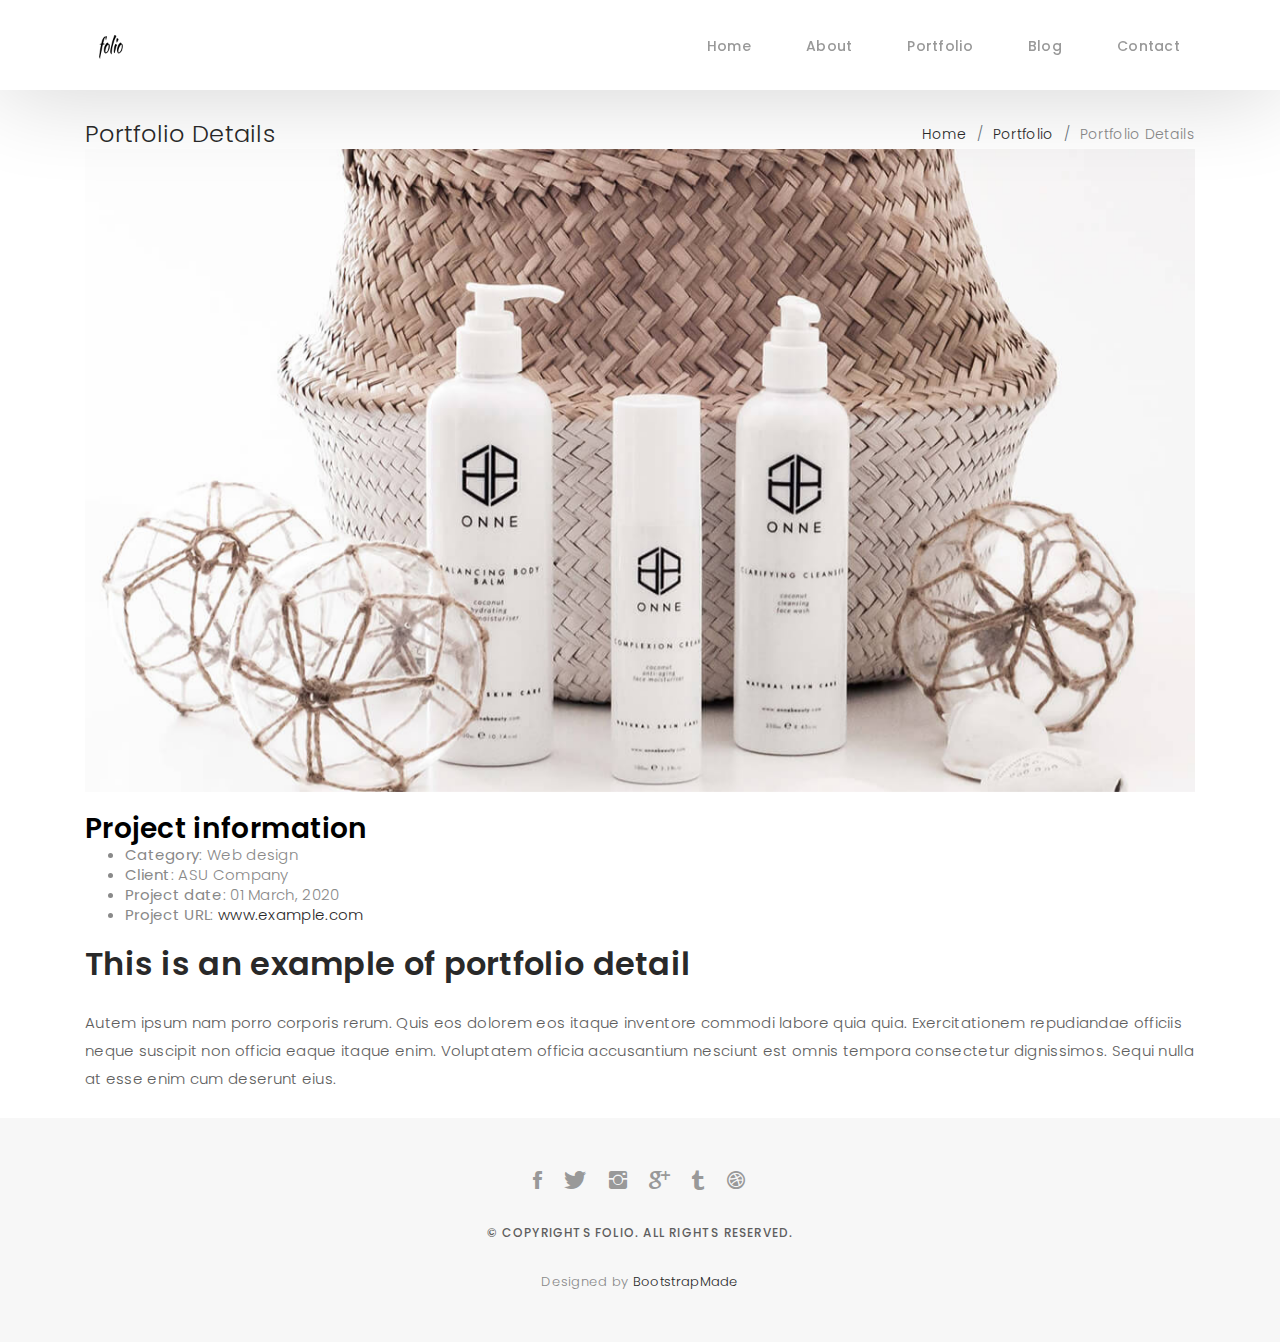
<file: portfolio-details.html>
<!DOCTYPE html>
<html lang="en">

<head>
  <meta charset="utf-8">
  <meta content="width=device-width, initial-scale=1.0" name="viewport">

  <title>Portfolio Details - Folio Bootstrap Template</title>
  <meta content="" name="descriptison">
  <meta content="" name="keywords">

  <!-- Favicons -->
  <link href="assets/img/favicon.png" rel="icon">
  <link href="assets/img/apple-touch-icon.png" rel="apple-touch-icon">

  <!-- Google Fonts -->
  <link href="https://fonts.googleapis.com/css?family=Poppins:300,300i,400,400i,500,500i,600,600i,700,700i|Playfair+Display:400,400i,500,500i,600,600i,700,700i,900,900i" rel="stylesheet">

  <!-- Vendor CSS Files -->
  <link href="assets/vendor/bootstrap/css/bootstrap.min.css" rel="stylesheet">
  <link href="assets/vendor/hover/hover.min.css" rel="stylesheet">
  <link href="assets/vendor/ionicons/css/ionicons.min.css" rel="stylesheet">
  <link href="assets/vendor/boxicons/css/boxicons.min.css" rel="stylesheet">
  <link href="assets/vendor/venobox/venobox.css" rel="stylesheet">
  <link href="assets/vendor/owl.carousel/assets/owl.carousel.min.css" rel="stylesheet">

  <!-- Template Main CSS File -->
  <link href="assets/css/style.css" rel="stylesheet">

  <!-- =======================================================
  * Template Name: Folio - v2.1.0
  * Template URL: https://bootstrapmade.com/folio-bootstrap-portfolio-template/
  * Author: BootstrapMade.com
  * License: https://bootstrapmade.com/license/
  ======================================================== -->
</head>

<body>

  <!-- ======= Navbar ======= -->
  <nav id="main-nav" class="subpage-nav">
    <div class="row">
      <div class="container">

        <div class="logo">
          <a href="index.html"><img src="assets/img//logo.png" alt="logo"></a>
        </div>

        <div class="responsive"><i data-icon="m" class="ion-navicon-round"></i></div>

        <ul class="nav-menu list-unstyled">
          <li><a href="index.html" class="smoothScroll">Home</a></li>
          <li><a href="#about" class="smoothScroll">About</a></li>
          <li><a href="#portfolio" class="smoothScroll">Portfolio</a></li>
          <li><a href="#journal" class="smoothScroll">Blog</a></li>
          <li><a href="#contact" class="smoothScroll">Contact</a></li>
        </ul>

      </div>
    </div>
  </nav><!-- End Navbar -->

  <main id="main">

    <!-- ======= Breadcrumbs Section ======= -->
    <section class="breadcrumbs">
      <div class="container">

        <div class="d-flex justify-content-between align-items-center">
          <h2>Portfolio Details</h2>
          <ol>
            <li><a href="index.html">Home</a></li>
            <li><a href="portfolio.html">Portfolio</a></li>
            <li>Portfolio Details</li>
          </ol>
        </div>

      </div>
    </section><!-- Breadcrumbs Section -->

    <!-- ======= Portfolio Details Section ======= -->
    <section class="portfolio-details">
      <div class="container">

        <div class="portfolio-details-container">

          <div class="owl-carousel portfolio-details-carousel">
            <img src="assets/img/portfolio/portfolio-details-1.jpg" class="img-fluid" alt="">
            <img src="assets/img/portfolio/portfolio-details-2.jpg" class="img-fluid" alt="">
            <img src="assets/img/portfolio/portfolio-details-3.jpg" class="img-fluid" alt="">
          </div>

          <div class="portfolio-info">
            <h3>Project information</h3>
            <ul>
              <li><strong>Category</strong>: Web design</li>
              <li><strong>Client</strong>: ASU Company</li>
              <li><strong>Project date</strong>: 01 March, 2020</li>
              <li><strong>Project URL</strong>: <a href="#">www.example.com</a></li>
            </ul>
          </div>

        </div>

        <div class="portfolio-description">
          <h2>This is an example of portfolio detail</h2>
          <p>
            Autem ipsum nam porro corporis rerum. Quis eos dolorem eos itaque inventore commodi labore quia quia. Exercitationem repudiandae officiis neque suscipit non officia eaque itaque enim. Voluptatem officia accusantium nesciunt est omnis tempora consectetur dignissimos. Sequi nulla at esse enim cum deserunt eius.
          </p>
        </div>
      </div>
    </section><!-- End Portfolio Details Section -->

  </main><!-- End #main -->

  <!-- ======= Footer ======= -->
  <div id="footer" class="text-center">
    <div class="container">
      <div class="socials-media text-center">

        <ul class="list-unstyled">
          <li><a href="#"><i class="ion-social-facebook"></i></a></li>
          <li><a href="#"><i class="ion-social-twitter"></i></a></li>
          <li><a href="#"><i class="ion-social-instagram"></i></a></li>
          <li><a href="#"><i class="ion-social-googleplus"></i></a></li>
          <li><a href="#"><i class="ion-social-tumblr"></i></a></li>
          <li><a href="#"><i class="ion-social-dribbble"></i></a></li>
        </ul>

      </div>

      <p>&copy; Copyrights Folio. All rights reserved.</p>

      <div class="credits">
        <!--
        All the links in the footer should remain intact.
        You can delete the links only if you purchased the pro version.
        Licensing information: https://bootstrapmade.com/license/
        Purchase the pro version with working PHP/AJAX contact form: https://bootstrapmade.com/buy/?theme=Folio
      -->
        Designed by <a href="https://bootstrapmade.com/">BootstrapMade</a>
      </div>

    </div>
  </div><!-- End Footer -->

  <!-- Vendor JS Files -->
  <script src="assets/vendor/jquery/jquery.min.js"></script>
  <script src="assets/vendor/bootstrap/js/bootstrap.bundle.min.js"></script>
  <script src="assets/vendor/jquery.easing/jquery.easing.min.js"></script>
  <script src="assets/vendor/php-email-form/validate.js"></script>
  <script src="assets/vendor/typed/typed.js"></script>
  <script src="assets/vendor/jquery-sticky/jquery.sticky.js"></script>
  <script src="assets/vendor/isotope-layout/isotope.pkgd.min.js"></script>
  <script src="assets/vendor/venobox/venobox.min.js"></script>
  <script src="assets/vendor/owl.carousel/owl.carousel.min.js"></script>

  <!-- Template Main JS File -->
  <script src="assets/js/main.js"></script>

</body>

</html>
</file>
<file: assets/vendor/venobox/venobox.css>
/* ------ venobox.css --------*/
.vbox-overlay *, .vbox-overlay *:before, .vbox-overlay *:after{
    -webkit-backface-visibility: hidden;
    -webkit-box-sizing:border-box;
    -moz-box-sizing:border-box;
    box-sizing:border-box;
}
.vbox-overlay * { 
    -webkit-backface-visibility: visible;
    backface-visibility: visible;
}
.vbox-overlay{
    display: -webkit-flex;
    display: flex;
    -webkit-flex-direction: column;
    flex-direction: column;
    -webkit-justify-content: center;
    justify-content: center;
    -webkit-align-items: center;
    align-items: center;
    position: fixed;
    left: 0;
    top: 0;
    bottom: 0;
    right: 0;
    z-index: 999999;
}

/* ----- navigation ----- */
.vbox-title{
    width: 100%;
    height: 40px;
    float: left;
    text-align: center;
    line-height: 28px;
    font-size: 12px;
    padding: 6px 50px;
    overflow: hidden;
    position: fixed;
    display: none;
    left: 0;
    z-index: 89;
}
.vbox-close{
    cursor: pointer;
    position: fixed;
    top: -1px;
    right: 0;
    width: 50px;
    height: 40px;
    padding: 6px;
    display: block;
    background-position:10px center;
    overflow: hidden;
    font-size: 24px;
    line-height: 1;
    text-align: center;
    z-index: 99;
}
.vbox-left{
    cursor: pointer;
    position: fixed;
    left: 0;
    height: 40px;
    overflow: hidden;
    line-height: 28px;
    font-size: 12px;
    z-index: 99;
    display: flex;
    align-items:center;
}
.vbox-num{
    display: inline-block;
    margin: 6px 0 6px 15px;
}
/* ----- Social share ----- */
.vbox-share{
    line-height: 28px;
    font-size: 12px;
    overflow: hidden;
    position: fixed;
    left: 0;
    z-index: 98;
    display: flex;
    align-items:center;
    justify-content: center;
    width: 100%;
    text-align: center;
}
.vbox-share svg{
    max-height: 28px;
    width: 28px;
    z-index: 10;
    margin-left: 12px;
    margin-top: 6px;
    margin-bottom: 6px;
    vertical-align: middle;
}


/* ----- navigation ARROWS ----- */
.vbox-next, .vbox-prev{
    position: fixed;
    top: 50%;
    margin-top: -15px;
    overflow: hidden;
    cursor: pointer;
    display: block;
    width: 45px;
    height: 45px;
    z-index: 99;
}
.vbox-next span, .vbox-prev span{
    position: relative;
    width: 20px;
    height: 20px;
    border: 2px solid transparent;
    border-top-color: #B6B6B6;
    border-right-color: #B6B6B6;
    text-indent: -100px;
    position: absolute;
    top: 8px;
    display: block;
}
.vbox-prev{
    left: 15px;
}
.vbox-next{
    right: 15px;
}
.vbox-prev span{
    left: 10px;
    -ms-transform: rotate(-135deg);
    -webkit-transform: rotate(-135deg);
    transform: rotate(-135deg);
}
.vbox-next span{
    -ms-transform: rotate(45deg);
    -webkit-transform: rotate(45deg);
    transform: rotate(45deg);
    right: 10px;
}
/* ------- inline window ------ */
.vbox-inline{
    width: 420px;
    height: 315px;
    height: 70vh;
    padding: 10px;
    background: #fff;
    margin: 0 auto;
    overflow: auto;
    text-align: left;
}
/* ------- Video & iFrames window ------ */
.venoframe{
    max-width: 100%;
    width: 100%;
    border: none;
    width: 100%;
    height: 260px;
    height: 70vh;
}
.venoframe.vbvid{
    height: 260px;
}
@media (min-width: 768px) {
    .venoframe, .vbox-inline{
        width: 90%;
        height: 360px;
        height: 70vh;
    }
    .venoframe.vbvid{
        width: 640px;
        height: 360px;
    }
}
@media (min-width: 992px) {
    .venoframe, .vbox-inline{
        max-width: 1200px;
        width: 80%;
        height: 540px;
        height: 70vh;
    }
    .venoframe.vbvid{
        width: 960px;
        height: 540px;
    }
}
/* 
Please do NOT edit this part! 
or at least read this note: http://i.imgur.com/7C0ws9e.gif
*/
.vbox-open{
    overflow: hidden;
}
.vbox-container{
    position: absolute;
    left: 0;
    right: 0;
    top: 0;
    bottom: 0;
    overflow-x: hidden;
    overflow-y: scroll;
    overflow-scrolling: touch;
    -webkit-overflow-scrolling: touch;
    z-index: 20;
    max-height: 100%;

}

.vbox-content{
    text-align: center;
    float: left;
    width: 100%;
    position: relative;
    overflow: hidden;
    padding: 20px 4%;
}
.vbox-container img{
    max-width: 100%;
    height: auto;
}
.vbox-figlio{
    box-shadow: 0 0 12px rgba(0,0,0,0.19), 0 6px 6px rgba(0,0,0,0.23);
    max-width: 100%;
    text-align: initial;
}
img.vbox-figlio{
    -webkit-user-select: none;
-khtml-user-select: none;
-moz-user-select: none;
-o-user-select: none;
user-select: none;
}
.vbox-content.swipe-left{
    margin-left: -200px !important;
}
.vbox-content.swipe-right{
    margin-left: 200px !important;
}
.vbox-animated{
    webkit-transition: margin 300ms ease-out;
    transition: margin 300ms ease-out;
}

/* ---------- preloader ----------
 * SPINKIT 
 * http://tobiasahlin.com/spinkit/
-------------------------------- */
.sk-double-bounce,.sk-rotating-plane{width:40px;height:40px;margin:40px auto}.sk-rotating-plane{background-color:#333;-webkit-animation:sk-rotatePlane 1.2s infinite ease-in-out;animation:sk-rotatePlane 1.2s infinite ease-in-out}@-webkit-keyframes sk-rotatePlane{0%{-webkit-transform:perspective(120px) rotateX(0) rotateY(0);transform:perspective(120px) rotateX(0) rotateY(0)}50%{-webkit-transform:perspective(120px) rotateX(-180.1deg) rotateY(0);transform:perspective(120px) rotateX(-180.1deg) rotateY(0)}100%{-webkit-transform:perspective(120px) rotateX(-180deg) rotateY(-179.9deg);transform:perspective(120px) rotateX(-180deg) rotateY(-179.9deg)}}@keyframes sk-rotatePlane{0%{-webkit-transform:perspective(120px) rotateX(0) rotateY(0);transform:perspective(120px) rotateX(0) rotateY(0)}50%{-webkit-transform:perspective(120px) rotateX(-180.1deg) rotateY(0);transform:perspective(120px) rotateX(-180.1deg) rotateY(0)}100%{-webkit-transform:perspective(120px) rotateX(-180deg) rotateY(-179.9deg);transform:perspective(120px) rotateX(-180deg) rotateY(-179.9deg)}}.sk-double-bounce{position:relative}.sk-double-bounce .sk-child{width:100%;height:100%;border-radius:50%;background-color:#333;opacity:.6;position:absolute;top:0;left:0;-webkit-animation:sk-doubleBounce 2s infinite ease-in-out;animation:sk-doubleBounce 2s infinite ease-in-out}.sk-chasing-dots .sk-child,.sk-spinner-pulse,.sk-three-bounce .sk-child{background-color:#333;border-radius:100%}.sk-double-bounce .sk-double-bounce2{-webkit-animation-delay:-1s;animation-delay:-1s}@-webkit-keyframes sk-doubleBounce{0%,100%{-webkit-transform:scale(0);transform:scale(0)}50%{-webkit-transform:scale(1);transform:scale(1)}}@keyframes sk-doubleBounce{0%,100%{-webkit-transform:scale(0);transform:scale(0)}50%{-webkit-transform:scale(1);transform:scale(1)}}.sk-wave{margin:40px auto;width:50px;height:40px;text-align:center;font-size:10px}.sk-wave .sk-rect{background-color:#333;height:100%;width:6px;display:inline-block;-webkit-animation:sk-waveStretchDelay 1.2s infinite ease-in-out;animation:sk-waveStretchDelay 1.2s infinite ease-in-out}.sk-wave .sk-rect1{-webkit-animation-delay:-1.2s;animation-delay:-1.2s}.sk-wave .sk-rect2{-webkit-animation-delay:-1.1s;animation-delay:-1.1s}.sk-wave .sk-rect3{-webkit-animation-delay:-1s;animation-delay:-1s}.sk-wave .sk-rect4{-webkit-animation-delay:-.9s;animation-delay:-.9s}.sk-wave .sk-rect5{-webkit-animation-delay:-.8s;animation-delay:-.8s}@-webkit-keyframes sk-waveStretchDelay{0%,100%,40%{-webkit-transform:scaleY(.4);transform:scaleY(.4)}20%{-webkit-transform:scaleY(1);transform:scaleY(1)}}@keyframes sk-waveStretchDelay{0%,100%,40%{-webkit-transform:scaleY(.4);transform:scaleY(.4)}20%{-webkit-transform:scaleY(1);transform:scaleY(1)}}.sk-wandering-cubes{margin:40px auto;width:40px;height:40px;position:relative}.sk-wandering-cubes .sk-cube{background-color:#333;width:10px;height:10px;position:absolute;top:0;left:0;-webkit-animation:sk-wanderingCube 1.8s ease-in-out -1.8s infinite both;animation:sk-wanderingCube 1.8s ease-in-out -1.8s infinite both}.sk-chasing-dots,.sk-spinner-pulse{width:40px;height:40px;margin:40px auto}.sk-wandering-cubes .sk-cube2{-webkit-animation-delay:-.9s;animation-delay:-.9s}@-webkit-keyframes sk-wanderingCube{0%{-webkit-transform:rotate(0);transform:rotate(0)}25%{-webkit-transform:translateX(30px) rotate(-90deg) scale(.5);transform:translateX(30px) rotate(-90deg) scale(.5)}50%{-webkit-transform:translateX(30px) translateY(30px) rotate(-179deg);transform:translateX(30px) translateY(30px) rotate(-179deg)}50.1%{-webkit-transform:translateX(30px) translateY(30px) rotate(-180deg);transform:translateX(30px) translateY(30px) rotate(-180deg)}75%{-webkit-transform:translateX(0) translateY(30px) rotate(-270deg) scale(.5);transform:translateX(0) translateY(30px) rotate(-270deg) scale(.5)}100%{-webkit-transform:rotate(-360deg);transform:rotate(-360deg)}}@keyframes sk-wanderingCube{0%{-webkit-transform:rotate(0);transform:rotate(0)}25%{-webkit-transform:translateX(30px) rotate(-90deg) scale(.5);transform:translateX(30px) rotate(-90deg) scale(.5)}50%{-webkit-transform:translateX(30px) translateY(30px) rotate(-179deg);transform:translateX(30px) translateY(30px) rotate(-179deg)}50.1%{-webkit-transform:translateX(30px) translateY(30px) rotate(-180deg);transform:translateX(30px) translateY(30px) rotate(-180deg)}75%{-webkit-transform:translateX(0) translateY(30px) rotate(-270deg) scale(.5);transform:translateX(0) translateY(30px) rotate(-270deg) scale(.5)}100%{-webkit-transform:rotate(-360deg);transform:rotate(-360deg)}}.sk-spinner-pulse{-webkit-animation:sk-pulseScaleOut 1s infinite ease-in-out;animation:sk-pulseScaleOut 1s infinite ease-in-out}@-webkit-keyframes sk-pulseScaleOut{0%{-webkit-transform:scale(0);transform:scale(0)}100%{-webkit-transform:scale(1);transform:scale(1);opacity:0}}@keyframes sk-pulseScaleOut{0%{-webkit-transform:scale(0);transform:scale(0)}100%{-webkit-transform:scale(1);transform:scale(1);opacity:0}}.sk-chasing-dots{position:relative;text-align:center;-webkit-animation:sk-chasingDotsRotate 2s infinite linear;animation:sk-chasingDotsRotate 2s infinite linear}.sk-chasing-dots .sk-child{width:60%;height:60%;display:inline-block;position:absolute;top:0;-webkit-animation:sk-chasingDotsBounce 2s infinite ease-in-out;animation:sk-chasingDotsBounce 2s infinite ease-in-out}.sk-chasing-dots .sk-dot2{top:auto;bottom:0;-webkit-animation-delay:-1s;animation-delay:-1s}@-webkit-keyframes sk-chasingDotsRotate{100%{-webkit-transform:rotate(360deg);transform:rotate(360deg)}}@keyframes sk-chasingDotsRotate{100%{-webkit-transform:rotate(360deg);transform:rotate(360deg)}}@-webkit-keyframes sk-chasingDotsBounce{0%,100%{-webkit-transform:scale(0);transform:scale(0)}50%{-webkit-transform:scale(1);transform:scale(1)}}@keyframes sk-chasingDotsBounce{0%,100%{-webkit-transform:scale(0);transform:scale(0)}50%{-webkit-transform:scale(1);transform:scale(1)}}.sk-three-bounce{margin:40px auto;width:80px;text-align:center}.sk-three-bounce .sk-child{width:20px;height:20px;display:inline-block;-webkit-animation:sk-three-bounce 1.4s ease-in-out 0s infinite both;animation:sk-three-bounce 1.4s ease-in-out 0s infinite both}.sk-circle .sk-child:before,.sk-fading-circle .sk-circle:before{display:block;border-radius:100%;content:'';background-color:#333}.sk-three-bounce .sk-bounce1{-webkit-animation-delay:-.32s;animation-delay:-.32s}.sk-three-bounce .sk-bounce2{-webkit-animation-delay:-.16s;animation-delay:-.16s}@-webkit-keyframes sk-three-bounce{0%,100%,80%{-webkit-transform:scale(0);transform:scale(0)}40%{-webkit-transform:scale(1);transform:scale(1)}}@keyframes sk-three-bounce{0%,100%,80%{-webkit-transform:scale(0);transform:scale(0)}40%{-webkit-transform:scale(1);transform:scale(1)}}.sk-circle{margin:40px auto;width:40px;height:40px;position:relative}.sk-circle .sk-child{width:100%;height:100%;position:absolute;left:0;top:0}.sk-circle .sk-child:before{margin:0 auto;width:15%;height:15%;-webkit-animation:sk-circleBounceDelay 1.2s infinite ease-in-out both;animation:sk-circleBounceDelay 1.2s infinite ease-in-out both}.sk-circle .sk-circle2{-webkit-transform:rotate(30deg);-ms-transform:rotate(30deg);transform:rotate(30deg)}.sk-circle .sk-circle3{-webkit-transform:rotate(60deg);-ms-transform:rotate(60deg);transform:rotate(60deg)}.sk-circle .sk-circle4{-webkit-transform:rotate(90deg);-ms-transform:rotate(90deg);transform:rotate(90deg)}.sk-circle .sk-circle5{-webkit-transform:rotate(120deg);-ms-transform:rotate(120deg);transform:rotate(120deg)}.sk-circle .sk-circle6{-webkit-transform:rotate(150deg);-ms-transform:rotate(150deg);transform:rotate(150deg)}.sk-circle .sk-circle7{-webkit-transform:rotate(180deg);-ms-transform:rotate(180deg);transform:rotate(180deg)}.sk-circle .sk-circle8{-webkit-transform:rotate(210deg);-ms-transform:rotate(210deg);transform:rotate(210deg)}.sk-circle .sk-circle9{-webkit-transform:rotate(240deg);-ms-transform:rotate(240deg);transform:rotate(240deg)}.sk-circle .sk-circle10{-webkit-transform:rotate(270deg);-ms-transform:rotate(270deg);transform:rotate(270deg)}.sk-circle .sk-circle11{-webkit-transform:rotate(300deg);-ms-transform:rotate(300deg);transform:rotate(300deg)}.sk-circle .sk-circle12{-webkit-transform:rotate(330deg);-ms-transform:rotate(330deg);transform:rotate(330deg)}.sk-circle .sk-circle2:before{-webkit-animation-delay:-1.1s;animation-delay:-1.1s}.sk-circle .sk-circle3:before{-webkit-animation-delay:-1s;animation-delay:-1s}.sk-circle .sk-circle4:before{-webkit-animation-delay:-.9s;animation-delay:-.9s}.sk-circle .sk-circle5:before{-webkit-animation-delay:-.8s;animation-delay:-.8s}.sk-circle .sk-circle6:before{-webkit-animation-delay:-.7s;animation-delay:-.7s}.sk-circle .sk-circle7:before{-webkit-animation-delay:-.6s;animation-delay:-.6s}.sk-circle .sk-circle8:before{-webkit-animation-delay:-.5s;animation-delay:-.5s}.sk-circle .sk-circle9:before{-webkit-animation-delay:-.4s;animation-delay:-.4s}.sk-circle .sk-circle10:before{-webkit-animation-delay:-.3s;animation-delay:-.3s}.sk-circle .sk-circle11:before{-webkit-animation-delay:-.2s;animation-delay:-.2s}.sk-circle .sk-circle12:before{-webkit-animation-delay:-.1s;animation-delay:-.1s}@-webkit-keyframes sk-circleBounceDelay{0%,100%,80%{-webkit-transform:scale(0);transform:scale(0)}40%{-webkit-transform:scale(1);transform:scale(1)}}@keyframes sk-circleBounceDelay{0%,100%,80%{-webkit-transform:scale(0);transform:scale(0)}40%{-webkit-transform:scale(1);transform:scale(1)}}.sk-cube-grid{width:40px;height:40px;margin:40px auto}.sk-cube-grid .sk-cube{width:33.33%;height:33.33%;background-color:#333;float:left;-webkit-animation:sk-cubeGridScaleDelay 1.3s infinite ease-in-out;animation:sk-cubeGridScaleDelay 1.3s infinite ease-in-out}.sk-cube-grid .sk-cube1{-webkit-animation-delay:.2s;animation-delay:.2s}.sk-cube-grid .sk-cube2{-webkit-animation-delay:.3s;animation-delay:.3s}.sk-cube-grid .sk-cube3{-webkit-animation-delay:.4s;animation-delay:.4s}.sk-cube-grid .sk-cube4{-webkit-animation-delay:.1s;animation-delay:.1s}.sk-cube-grid .sk-cube5{-webkit-animation-delay:.2s;animation-delay:.2s}.sk-cube-grid .sk-cube6{-webkit-animation-delay:.3s;animation-delay:.3s}.sk-cube-grid .sk-cube7{-webkit-animation-delay:0ms;animation-delay:0ms}.sk-cube-grid .sk-cube8{-webkit-animation-delay:.1s;animation-delay:.1s}.sk-cube-grid .sk-cube9{-webkit-animation-delay:.2s;animation-delay:.2s}@-webkit-keyframes sk-cubeGridScaleDelay{0%,100%,70%{-webkit-transform:scale3D(1,1,1);transform:scale3D(1,1,1)}35%{-webkit-transform:scale3D(0,0,1);transform:scale3D(0,0,1)}}@keyframes sk-cubeGridScaleDelay{0%,100%,70%{-webkit-transform:scale3D(1,1,1);transform:scale3D(1,1,1)}35%{-webkit-transform:scale3D(0,0,1);transform:scale3D(0,0,1)}}.sk-fading-circle{margin:40px auto;width:40px;height:40px;position:relative}.sk-fading-circle .sk-circle{width:100%;height:100%;position:absolute;left:0;top:0}.sk-fading-circle .sk-circle:before{margin:0 auto;width:15%;height:15%;-webkit-animation:sk-circleFadeDelay 1.2s infinite ease-in-out both;animation:sk-circleFadeDelay 1.2s infinite ease-in-out both}.sk-fading-circle .sk-circle2{-webkit-transform:rotate(30deg);-ms-transform:rotate(30deg);transform:rotate(30deg)}.sk-fading-circle .sk-circle3{-webkit-transform:rotate(60deg);-ms-transform:rotate(60deg);transform:rotate(60deg)}.sk-fading-circle .sk-circle4{-webkit-transform:rotate(90deg);-ms-transform:rotate(90deg);transform:rotate(90deg)}.sk-fading-circle .sk-circle5{-webkit-transform:rotate(120deg);-ms-transform:rotate(120deg);transform:rotate(120deg)}.sk-fading-circle .sk-circle6{-webkit-transform:rotate(150deg);-ms-transform:rotate(150deg);transform:rotate(150deg)}.sk-fading-circle .sk-circle7{-webkit-transform:rotate(180deg);-ms-transform:rotate(180deg);transform:rotate(180deg)}.sk-fading-circle .sk-circle8{-webkit-transform:rotate(210deg);-ms-transform:rotate(210deg);transform:rotate(210deg)}.sk-fading-circle .sk-circle9{-webkit-transform:rotate(240deg);-ms-transform:rotate(240deg);transform:rotate(240deg)}.sk-fading-circle .sk-circle10{-webkit-transform:rotate(270deg);-ms-transform:rotate(270deg);transform:rotate(270deg)}.sk-fading-circle .sk-circle11{-webkit-transform:rotate(300deg);-ms-transform:rotate(300deg);transform:rotate(300deg)}.sk-fading-circle .sk-circle12{-webkit-transform:rotate(330deg);-ms-transform:rotate(330deg);transform:rotate(330deg)}.sk-fading-circle .sk-circle2:before{-webkit-animation-delay:-1.1s;animation-delay:-1.1s}.sk-fading-circle .sk-circle3:before{-webkit-animation-delay:-1s;animation-delay:-1s}.sk-fading-circle .sk-circle4:before{-webkit-animation-delay:-.9s;animation-delay:-.9s}.sk-fading-circle .sk-circle5:before{-webkit-animation-delay:-.8s;animation-delay:-.8s}.sk-fading-circle .sk-circle6:before{-webkit-animation-delay:-.7s;animation-delay:-.7s}.sk-fading-circle .sk-circle7:before{-webkit-animation-delay:-.6s;animation-delay:-.6s}.sk-fading-circle .sk-circle8:before{-webkit-animation-delay:-.5s;animation-delay:-.5s}.sk-fading-circle .sk-circle9:before{-webkit-animation-delay:-.4s;animation-delay:-.4s}.sk-fading-circle .sk-circle10:before{-webkit-animation-delay:-.3s;animation-delay:-.3s}.sk-fading-circle .sk-circle11:before{-webkit-animation-delay:-.2s;animation-delay:-.2s}.sk-fading-circle .sk-circle12:before{-webkit-animation-delay:-.1s;animation-delay:-.1s}@-webkit-keyframes sk-circleFadeDelay{0%,100%,39%{opacity:0}40%{opacity:1}}@keyframes sk-circleFadeDelay{0%,100%,39%{opacity:0}40%{opacity:1}}.sk-folding-cube{margin:40px auto;width:40px;height:40px;position:relative;-webkit-transform:rotateZ(45deg);transform:rotateZ(45deg)}.sk-folding-cube .sk-cube{float:left;width:50%;height:50%;position:relative;-webkit-transform:scale(1.1);-ms-transform:scale(1.1);transform:scale(1.1)}.sk-folding-cube .sk-cube:before{content:'';position:absolute;top:0;left:0;width:100%;height:100%;background-color:#333;-webkit-animation:sk-foldCubeAngle 2.4s infinite linear both;animation:sk-foldCubeAngle 2.4s infinite linear both;-webkit-transform-origin:100% 100%;-ms-transform-origin:100% 100%;transform-origin:100% 100%}.sk-folding-cube .sk-cube2{-webkit-transform:scale(1.1) rotateZ(90deg);transform:scale(1.1) rotateZ(90deg)}.sk-folding-cube .sk-cube3{-webkit-transform:scale(1.1) rotateZ(180deg);transform:scale(1.1) rotateZ(180deg)}.sk-folding-cube .sk-cube4{-webkit-transform:scale(1.1) rotateZ(270deg);transform:scale(1.1) rotateZ(270deg)}.sk-folding-cube .sk-cube2:before{-webkit-animation-delay:.3s;animation-delay:.3s}.sk-folding-cube .sk-cube3:before{-webkit-animation-delay:.6s;animation-delay:.6s}.sk-folding-cube .sk-cube4:before{-webkit-animation-delay:.9s;animation-delay:.9s}@-webkit-keyframes sk-foldCubeAngle{0%,10%{-webkit-transform:perspective(140px) rotateX(-180deg);transform:perspective(140px) rotateX(-180deg);opacity:0}25%,75%{-webkit-transform:perspective(140px) rotateX(0);transform:perspective(140px) rotateX(0);opacity:1}100%,90%{-webkit-transform:perspective(140px) rotateY(180deg);transform:perspective(140px) rotateY(180deg);opacity:0}}@keyframes sk-foldCubeAngle{0%,10%{-webkit-transform:perspective(140px) rotateX(-180deg);transform:perspective(140px) rotateX(-180deg);opacity:0}25%,75%{-webkit-transform:perspective(140px) rotateX(0);transform:perspective(140px) rotateX(0);opacity:1}100%,90%{-webkit-transform:perspective(140px) rotateY(180deg);transform:perspective(140px) rotateY(180deg);opacity:0}}
</file>
<file: assets/css/style.css>
/**
* Template Name: Folio - v2.1.0
* Template URL: https://bootstrapmade.com/folio-bootstrap-portfolio-template/
* Author: BootstrapMade.com
* License: https://bootstrapmade.com/license/
*/

/*--------------------------------------------------------------
# General
--------------------------------------------------------------*/
body {
  background: #ffffff;
  color: #898989;
  font-family: 'Poppins', helvetica;
  font-size: 15px;
  font-weight: 300;
  line-height: 20px;
  letter-spacing: 0.02em;
  overflow-x: hidden;
  margin: 0 auto;
  padding: 0;
  -ms-box-sizing: border-box;
  -o-box-sizing: border-box;
  box-sizing: border-box;
}

h1, h2, h3, h4, h5, h6 {
  margin: 0;
}

h2 {
  margin-top: 20px;
  margin-bottom: 10px;
  color: #292929;
  font-weight: 600;
}

h3 {
  color: #000000;
  font-weight: 600;
}

h4 {
  color: #292929;
  font-size: 14px;
  font-weight: 600;
}

a {
  color: #292929;
  text-decoration: none !important;
  transition: all 0.5s ease-in-out 0s;
}

a:hover {
  transition: all 0.5s ease-in-out 0s;
}

a:hover, a:focus {
  color: #b8a07e;
  text-decoration: underline;
}

nav ul li a {
  padding: 2px 0 0 0;
  position: relative;
  display: block;
  font-size: 12px;
  color: #5e5e5e;
  letter-spacing: 0.1em;
  font-weight: 500;
  line-height: 14px;
  text-transform: uppercase;
  transition: all 0.5s ease-in-out 0s;
}

p {
  margin: 25px 0;
  padding: 0;
  font-size: 15px;
  color: #5e5e5e;
  line-height: 28px;
}

::-moz-selection {
  background: #b8a07e;
  color: #fff;
}

::selection {
  background: #b8a07e;
  color: #fff;
}

.btn {
  background: #333;
  border: medium none;
  border-radius: 0;
  color: #fff;
  font-size: 12px;
  height: 50px;
  line-height: 50px;
  padding: 0 30px;
  text-transform: uppercase;
}

.btn:hover, .btn:focus {
  color: #fff;
}

.padDiv {
  padding: 30px 20px;
}

.section-title {
  margin-bottom: 30px;
}

.section-title h2 {
  font-size: 25px;
  letter-spacing: 2px;
  text-transform: uppercase;
}

.form-control {
  background-color: transparent;
  border: 1px solid #999;
  border-radius: 0;
  color: #5e5e5e;
  font-size: 12px;
  font-weight: 500;
  height: 50px;
  letter-spacing: 0.1em;
  padding-left: 10px;
  margin: 0 0 25px 0;
  line-height: 14px;
  text-transform: uppercase;
}

.form-control:focus {
  box-shadow: none;
  outline: 0 none;
}

.paddsection {
  padding-top: 90px;
  padding-bottom: 90px;
}

.paddsections {
  padding-top: 90px;
  padding-bottom: 90px !important;
}

.hvr-shutter-in-horizontal::before {
  background: #333;
}

.hvr-shutter-in-horizontal:hover {
  background: #b8a07e;
}

.mb-30 {
  margin-bottom: 30px;
}

.main-content {
  padding-top: 140px;
}

/*--------------------------------------------------------------
# Navbar
--------------------------------------------------------------*/
nav {
  position: fixed;
  background: #fff;
  z-index: 1000;
  width: 100%;
  padding: 20px;
  display: none;
  box-shadow: 0px 2px 92px 0px rgba(0, 0, 0, 0.18);
}

.nav-menu {
  float: right;
  line-height: 32px;
  margin-bottom: 0;
  padding-top: 16px;
}

nav ul li {
  float: left;
  margin-right: 15px;
  font-family: 'Poppins', sans-serif;
  font-size: 14px;
  margin-left: 40px;
}

nav ul li a {
  padding: 2px 0 0 0;
  position: relative;
  display: block;
  font-size: 14px;
  color: #999999;
  font-family: 'Poppins', helvetica;
  font-weight: 500;
  line-height: 16px;
  text-transform: uppercase;
  letter-spacing: 0.02em;
  text-transform: capitalize;
}

.logo {
  float: left;
}

.logo img {
  width: 50px;
  height: 50px;
}

.responsive {
  display: none;
  font-size: 23px;
}

.active {
  color: #afafaf;
}

/*--------------------------------------------------------------
# Hero
--------------------------------------------------------------*/
#hero {
  background: url("../img/home_page.jpg") repeat scroll center center/cover;
  height: 100vh;
  width: 100%;
}

#hero .hero-content {
  height: 100vh;
  text-align: left;
  width: 100%;
  display: flex;
  justify-content: center;
  flex-direction: column;
}

.hero-content h1 {
  font-size: 40px;
  font-weight: 700;
  margin-bottom: 10px;
  text-transform: uppercase;
  color: #fff;
}

.hero-content p {
  font-size: 13px;
  letter-spacing: 3px;
  margin-top: 0;
  margin-bottom: 30px;
  text-transform: capitalize;
  color: #fff;
  font-weight: 500;
}

.hero-content .list-social li {
  float: left;
  margin-right: 20px;
}

.hero-content .list-social li i {
  color: #fff;
  font-size: 15px;
}

/*--------------------------------------------------------------
# Breadcrumbs
--------------------------------------------------------------*/
.breadcrumbs {
  padding: 120px 0 0 0;
  background-color: white;
  min-height: 40px;
}

@media (max-width: 992px) {
  .breadcrumbs {
    padding-top: 100px;
  }
}

.breadcrumbs h2 {
  font-size: 24px;
  font-weight: 300;
  margin: 0;
}

@media (max-width: 992px) {
  .breadcrumbs h2 {
    margin: 0 0 10px 0;
  }
}

.breadcrumbs ol {
  display: flex;
  flex-wrap: wrap;
  list-style: none;
  padding: 0;
  margin: 0;
  font-size: 14px;
}

.breadcrumbs ol li + li {
  padding-left: 10px;
}

.breadcrumbs ol li + li::before {
  display: inline-block;
  padding-right: 10px;
  color: #6c757d;
  content: "/";
}

@media (max-width: 768px) {
  .breadcrumbs .d-flex {
    display: block !important;
  }
  .breadcrumbs ol {
    display: block;
  }
  .breadcrumbs ol li {
    display: inline-block;
  }
}

/*-----------------------------------------------------------------------------------*/
/*  About
/*-----------------------------------------------------------------------------------*/
#about {
  width: 100%;
  height: auto;
  background: #f7f7f7;
  padding-top: 120px;
}

#about .div-img-bg {
  padding-bottom: 30px;
  border: 20px solid #b8a07e;
}

#about .div-img-bg .about-img img {
  width: 100%;
  box-shadow: 0px 0px 85px 0px rgba(0, 0, 0, 0.14);
  margin-top: -60px;
  margin-left: 40px;
  height: 400px;
  -o-object-fit: cover;
  object-fit: cover;
}

#about .about-descr .p-heading {
  font-family: 'Playfair Display', serif;
  font-size: 28px;
  text-align: left;
}

#about .about-descr .separator {
  max-width: 80%;
  margin-bottom: 0;
  text-align: left;
}

/*--------------------------------------------------------------
# Skills
--------------------------------------------------------------*/
#services {
  background: #f7f7f7;
  position: relative;
  padding-bottom: 80px;
}

.owl-item {
  float: left;
}

.services-block span {
  margin: 10px 0;
  position: relative;
  font-size: 13px;
  color: #292929;
  letter-spacing: 0.1em;
  font-weight: 500;
  text-transform: uppercase;
  display: block;
}

.services-block .separator {
  margin: 0;
  font-size: 13px;
  line-height: 22px;
}

.services-block i {
  font-size: 44px;
  color: #b8a07e;
  line-height: 44px;
}

.services-carousel .owl-stage-outer {
  overflow: hidden;
}

.services-carousel .owl-dots {
  margin-top: 5px;
  text-align: center;
}

.services-carousel .owl-dot {
  display: inline-block;
  margin: 0 5px;
  width: 12px !important;
  height: 12px !important;
  border-radius: 50%;
  border: 0;
  padding: 0 !important;
  background-color: #ddd;
  cursor: pointer;
}

.services-carousel .owl-dot.active {
  background-color: #b8a07e;
}

.owl-nav {
  display: none;
}

/*--------------------------------------------------------------
# Resume
--------------------------------------------------------------*/
.resume .resume-title {
  font-size: 26px;
  font-weight: 500;
  margin-top: 5px;
  margin-bottom: 10px;
  color: #5b3163;
  font-family: "Poppins", sans-serif;
}


.resume .resume-item {
  padding: 0 0 20px 20px;
  margin-top: -2px;
  border-left: 2px solid #5b3163;
  position: relative;
}

.resume .resume-item h4 {
  line-height: 18px;
  font-size: 18px;
  font-weight: 600;
  color: #585858;
  margin-bottom: 10px;
}

.resume .resume-item h5 {
  font-size: 16px;
  background: #e4ebf3;
  padding: 5px 15px;
  display: inline-block;
  font-weight: 400;
  margin-bottom: 10px;
  font-family: "Poppins", sans-serif;
}

.resume .resume-item ul {
  padding-left: 20px;
}

.resume .resume-item ul li {
  padding-bottom: 10px;
}

.resume .resume-item:last-child {
  padding-bottom: 0;
}

.resume .resume-item::before {
  content: "";
  position: absolute;
  width: 16px;
  height: 16px;
  border-radius: 50px;
  left: -9px;
  top: 0;
  background: #fff;
  border: 2px solid #5b3163;
}

/*--------------------------------------------------------------
# Journal
--------------------------------------------------------------*/
#journal, #journal-blog {
  height: auto;
  width: 100%;
  background: #f7f7f7;
  padding-bottom: 60px;
  position: relative;
}

#journal-blog {
  background: #fff;
  padding-bottom: 30px;
}

#journal .journal-block {
  display: inline-block;
  height: auto;
  width: 100%;
}

#journal .journal-block .journal-info {
  position: relative;
}

.journal-block .journal-info img {
  max-width: 100%;
}

.journal-block .journal-info .journal-txt {
  padding: 25px 0px;
  position: relative;
}

.journal-block .journal-info .journal-txt h4 a {
  display: block;
  font-size: 19px;
  line-height: 24px;
  margin: 0 0 13px 0;
  font-weight: 500;
  color: #292929;
  transition: all 0.5s ease-in-out 0s;
}

.journal-block .journal-info .journal-txt h4 a:hover {
  color: #b8a07e;
  transition: all 0.5s ease-in-out 0s;
}

.journal-block .journal-info .journal-txt p {
  margin: 0;
  font-size: 14px;
  line-height: 24px;
}

/*--------------------------------------------------------------
# Journal
--------------------------------------------------------------*/
#contact {
  height: auto;
  width: 100%;
}

.contact-details {
  list-style: none;
  margin: 0;
  padding: 0;
}

.contact-details li {
  padding-bottom: 10px;
}

#contact input, #contact textarea {
  width: 100%;
  margin-bottom: 5px;
}

.php-email-form .validate {
  display: none;
  color: red;
  margin: 0 0 20px 0;
  font-weight: 400;
  font-size: 13px;
}

.php-email-form .error-message {
  display: none;
  color: #fff;
  background: #ed3c0d;
  text-align: left;
  padding: 15px;
  font-weight: 600;
}

.php-email-form .error-message br + br {
  margin-top: 25px;
}

.php-email-form .sent-message {
  display: none;
  color: #fff;
  background: #18d26e;
  text-align: center;
  padding: 15px;
  font-weight: 600;
}

.php-email-form .loading {
  display: none;
  background: #fff;
  text-align: center;
  padding: 15px;
}

.php-email-form .loading:before {
  content: "";
  display: inline-block;
  border-radius: 50%;
  width: 24px;
  height: 24px;
  margin: 0 10px -6px 0;
  border: 3px solid #18d26e;
  border-top-color: #eee;
  -webkit-animation: animate-loading 1s linear infinite;
  animation: animate-loading 1s linear infinite;
}

@-webkit-keyframes animate-loading {
  0% {
    transform: rotate(0deg);
  }
  100% {
    transform: rotate(360deg);
  }
}

@keyframes animate-loading {
  0% {
    transform: rotate(0deg);
  }
  100% {
    transform: rotate(360deg);
  }
}

/*--------------------------------------------------------------
# Blog
--------------------------------------------------------------*/
/*  Navbar fixd page */
.subpage-nav {
  display: block !important;
}

/*-----------------------------------------------------------------------------------*/
/*  /* Single page */
/*-----------------------------------------------------------------------------------*/
#journal-blog {
  padding-top: 140px;
}

/* main content */
.main-content {
  background: #f7f7f7;
}

.main-content .container-main {
  display: inline-block;
  width: 100%;
}

.main-content .container-main .block-main {
  margin-bottom: 30px;
  overflow: hidden;
}

.container-main .block-main .content-main {
  background: #fff none repeat scroll 0 0;
  display: inline-block;
  width: 100%;
}

.journal-txt h4 a {
  display: block;
  font-size: 19px;
  line-height: 24px;
  margin: 0 0 13px 0;
  font-weight: 500;
  color: #292929;
  transition: all 0.5s ease-in-out 0s;
}

.journal-txt h4 a:hover {
  color: #b8a07e;
  transition: all 0.5s ease-in-out 0s;
}

.post-meta ul li {
  font-size: 12px;
  font-weight: normal;
  margin-left: 8px;
  margin-right: 8px;
  text-transform: capitalize;
  display: inline-block;
  float: none;
}

.content-main .post-meta a {
  color: #a2a2a2;
  margin-left: 5px;
}

/* Commonts */
.comments {
  background: #fff;
}

.entry-comments h6 {
  margin-right: 10px;
  font-size: 13px;
  letter-spacing: 0.1em;
  font-weight: 500;
}

.entry-comments-item {
  margin-top: 40px;
  padding-bottom: 40px;
  border-bottom: 1px solid #f2f2f2;
}

.entry-comments-avatar {
  position: absolute;
  display: block;
  border-radius: 50%;
  width: 60px;
  height: 60px;
}

.entry-comments-body {
  padding-left: 86px;
}

.entry-comments-author {
  margin-right: 10px;
  font-size: 13px;
  color: #292929;
  letter-spacing: 0.1em;
  font-weight: 500;
}

.rep {
  font-size: 13px;
  color: #292929;
  letter-spacing: 0.1em;
  font-weight: 500;
  text-transform: capitalize;
}

.entry-comments span a {
  font-size: 13px;
  color: #999;
}

.entry-comments-reply {
  padding-left: 10%;
}

/* Commonts form */
.cmt {
  background: #fff;
}

blockquote {
  padding: 40px;
  background-color: #f2f2f2;
  margin: 30px 0;
  border: none;
  border-left: 4px solid #b8a07e;
}

/*--------------------------------------------------------------
# Footer
--------------------------------------------------------------*/
#footer {
  background: #f7f7f7;
  padding-top: 50px;
  padding-bottom: 50px;
}

#footer .socials-media {
  width: 100%;
}

#footer .socials-media ul {
  display: inline-block;
  float: none;
  margin: 0 0 20px 0;
}

#footer .socials-media ul li {
  float: left;
  margin-left: 10px;
  margin-right: 10px;
}

#footer .socials-media ul li a {
  font-size: 24px;
  color: #999;
  letter-spacing: 0.1em;
  font-weight: 500;
  background: transparent;
  text-transform: uppercase;
  transition: all 0.5s ease-in-out 0s;
}

#footer .socials-media ul li a:hover {
  color: #b8a07e;
  transition: all 0.5s ease-in-out 0s;
}

#footer p {
  font-size: 12px;
  letter-spacing: 0.1em;
  font-weight: 500;
  margin-top: 0;
  text-transform: uppercase;
}

.credits {
  font-size: 13px;
}

/** Width between 1200x to 0
 *  ~~~~~~~~~~~~~~~~~~~~~~~~~~~~~~~~~~~~
 */
/** Width between 992px to 1199px
 *  ~~~~~~~~~~~~~~~~~~~~~~~~~~~~~~~~~~~~
 */
/** Width between 768px to 991px
 *  ~~~~~~~~~~~~~~~~~~~~~~~~~~~~~~~~~~~~
 */
@media (min-width: 768px) and (max-width: 991px) {
  /* Navbar */
  nav {
    padding: 10px 15px;
  }
  .nav-menu {
    margin-top: 40px;
    display: none;
    float: none;
    width: 100%;
  }
  .nav-menu li {
    float: none;
    width: 100%;
    text-align: center;
    border-top: 1px solid #f7f7f7;
    line-height: 45px;
    margin-left: 0;
    padding-top: 10px;
    padding-bottom: 10px;
  }
  .responsive {
    float: right;
    padding-top: 15px;
    display: block;
  }
  /* About */
  .head-info .header-content .cmaster h1 {
    font-size: 32px;
  }
  #about .div-img-bg {
    padding: 0;
  }
  #about .div-img-bg .about-img img {
    margin-top: 0%;
    margin-left: calc(0% - 0px);
  }
  #about .about-descr .p-heading {
    font-size: 20px;
  }
  #about .about-descr .separator {
    max-width: 100%;
    margin-bottom: 0;
  }
  /* portfolio */
  #portfolio .portfolio-list .nav li {
    float: none;
    margin: 20px;
    display: inline-block;
  }
  /* journal */
  #journal .journal-block .journal-info {
    margin-bottom: 30px;
  }
  /* Contact */
  .contact-contact {
    margin-bottom: 30px;
  }
  /* Footer */
  #footer .socials-media ul li {
    margin-right: 0;
    margin-left: 0;
    float: none;
    display: inline-block;
  }
}

/** Width between 767px to 0
 *  ~~~~~~~~~~~~~~~~~~~~~~~~~~~~~~~~~~~~
 */
@media (max-width: 767px) {
  /* Navbar */
  nav {
    padding: 20px 15px;
  }
  .nav-menu {
    margin-top: 40px;
    display: none;
    float: none;
    width: 100%;
  }
  .nav-menu li {
    float: none;
    width: 100%;
    text-align: center;
    border-top: 1px solid #f7f7f7;
    line-height: 45px;
    margin-left: 0;
    padding-top: 10px;
    padding-bottom: 10px;
  }
  .responsive {
    float: right;
    padding-top: 15px;
    display: block;
  }
  /* About */
  .head-info .header-content h1 {
    font-size: 32px;
  }
  #about .div-img-bg {
    padding: 0;
  }
  #about .div-img-bg .about-img img {
    margin-top: 0%;
    margin-left: calc(0% - 0px);
  }
  #about .about-descr .p-heading {
    font-size: 20px;
  }
  #about .about-descr .separator {
    max-width: 100%;
    margin-bottom: 0;
  }
  /* portfolio */
  #portfolio .portfolio-list .nav li {
    float: none;
    margin: 20px;
    display: inline-block;
  }
  /* journal */
  #journal .journal-block .journal-info {
    margin-bottom: 30px;
  }
  /* Contact */
  .contact-contact {
    margin-bottom: 30px;
  }
  /* Footer */
  #footer .socials-media ul li {
    margin-right: 0;
    margin-left: 0;
    float: none;
    display: inline-block;
  }
}

/** Width between 600px to 0
 *  ~~~~~~~~~~~~~~~~~~~~~~~~~~~~~~~~~~~~
 */
@media (max-width: 600px) {
  /* Navbar */
  nav {
    padding: 20px 15px;
  }
  .nav-menu {
    margin-top: 40px;
    display: none;
    float: none;
    width: 100%;
  }
  .nav-menu li {
    float: none;
    width: 100%;
    text-align: center;
    border-top: 1px solid #f7f7f7;
    line-height: 45px;
    margin-left: 0;
    padding-top: 10px;
    padding-bottom: 10px;
  }
  .responsive {
    float: right;
    padding-top: 15px;
    display: block;
  }
  /* About */
  .head-info .header-content h1 {
    font-size: 32px;
  }
  #about .div-img-bg {
    padding: 0;
  }
  #about .div-img-bg .about-img img {
    margin-top: 0%;
    margin-left: calc(0% - 0px);
  }
  #about .about-descr .p-heading {
    font-size: 20px;
  }
  #about .about-descr .separator {
    max-width: 100%;
    margin-bottom: 0;
  }
  /* portfolio */
  #portfolio .portfolio-list .nav li {
    float: none;
    margin: 10px;
    display: inline-block;
  }
  /* journal */
  #journal .journal-block .journal-info {
    margin-bottom: 30px;
  }
  /* Contact */
  .contact-contact {
    margin-bottom: 30px;
  }
  /* Footer */
  #footer .socials-media ul li {
    margin-right: 0;
    margin-left: 0;
    float: none;
    display: inline-block;
  }
}

/** Width between 480px to 0
 *  ~~~~~~~~~~~~~~~~~~~~~~~~~~~~~~~~~~~~
 */
@media (max-width: 480px) {
  /* Navbar */
  nav {
    padding: 20px 15px;
  }
  .nav-menu {
    margin-top: 40px;
    display: none;
    float: none;
    width: 100%;
  }
  .nav-menu li {
    float: none;
    width: 100%;
    text-align: center;
    border-top: 1px solid #f7f7f7;
    line-height: 45px;
    margin-left: 0;
    padding-top: 10px;
    padding-bottom: 10px;
  }
  .responsive {
    float: right;
    padding-top: 15px;
    display: block;
  }
  /* About */
  .head-info .header-content h1 {
    font-size: 32px;
  }
  #about .div-img-bg {
    padding: 0;
  }
  #about .div-img-bg .about-img img {
    margin-top: 0%;
    margin-left: calc(0% - 0px);
  }
  #about .about-descr .p-heading {
    font-size: 20px;
  }
  #about .about-descr .separator {
    max-width: 100%;
    margin-bottom: 0;
  }
  /* portfolio */
  #portfolio .portfolio-list .nav li {
    float: none;
    margin: 20px;
  }
  /* journal */
  #journal .journal-block .journal-info {
    margin-bottom: 30px;
  }
  /* Contact */
  .contact-contact {
    margin-bottom: 30px;
  }
  /* Footer */
  #footer .socials-media ul li {
    margin-right: 0;
    margin-left: 0;
    float: none;
    display: inline-block;
  }
}

/** Width between 320px to 0
 *  ~~~~~~~~~~~~~~~~~~~~~~~~~~~~~~~~~~~~
 */
@media (max-width: 320px) {
  /* Navbar */
  nav {
    padding: 20px 15px;
  }
  .nav-menu {
    margin-top: 40px;
    display: none;
    float: none;
    width: 100%;
  }
  .nav-menu li {
    float: none;
    width: 100%;
    text-align: center;
    border-top: 1px solid #f7f7f7;
    line-height: 45px;
    margin-left: 0;
    padding-top: 10px;
    padding-bottom: 10px;
  }
  .responsive {
    float: right;
    padding-top: 15px;
    display: block;
  }
  /* About */
  .head-info .header-content h1 {
    font-size: 32px;
  }
  #about .div-img-bg {
    padding: 0;
  }
  #about .div-img-bg .about-img img {
    margin-top: 0%;
    margin-left: calc(0% - 0px);
  }
  #about .about-descr .p-heading {
    font-size: 20px;
  }
  #about .about-descr .separator {
    max-width: 100%;
    margin-bottom: 0;
  }
  /* portfolio */
  #portfolio .portfolio-list .nav li {
    float: none;
    margin: 20px;
  }
  /* journal */
  #journal .journal-block .journal-info {
    margin-bottom: 30px;
  }
  /* Contact */
  .contact-contact {
    margin-bottom: 30px;
  }
  /* Footer */
  #footer .socials-media ul li {
    margin-right: 0;
    margin-left: 0;
    float: none;
    display: inline-block;
  }
  /* Single page */
  .entry-comments-body span {
    display: inline-block;
    margin-right: 0;
  }
}
</file>
